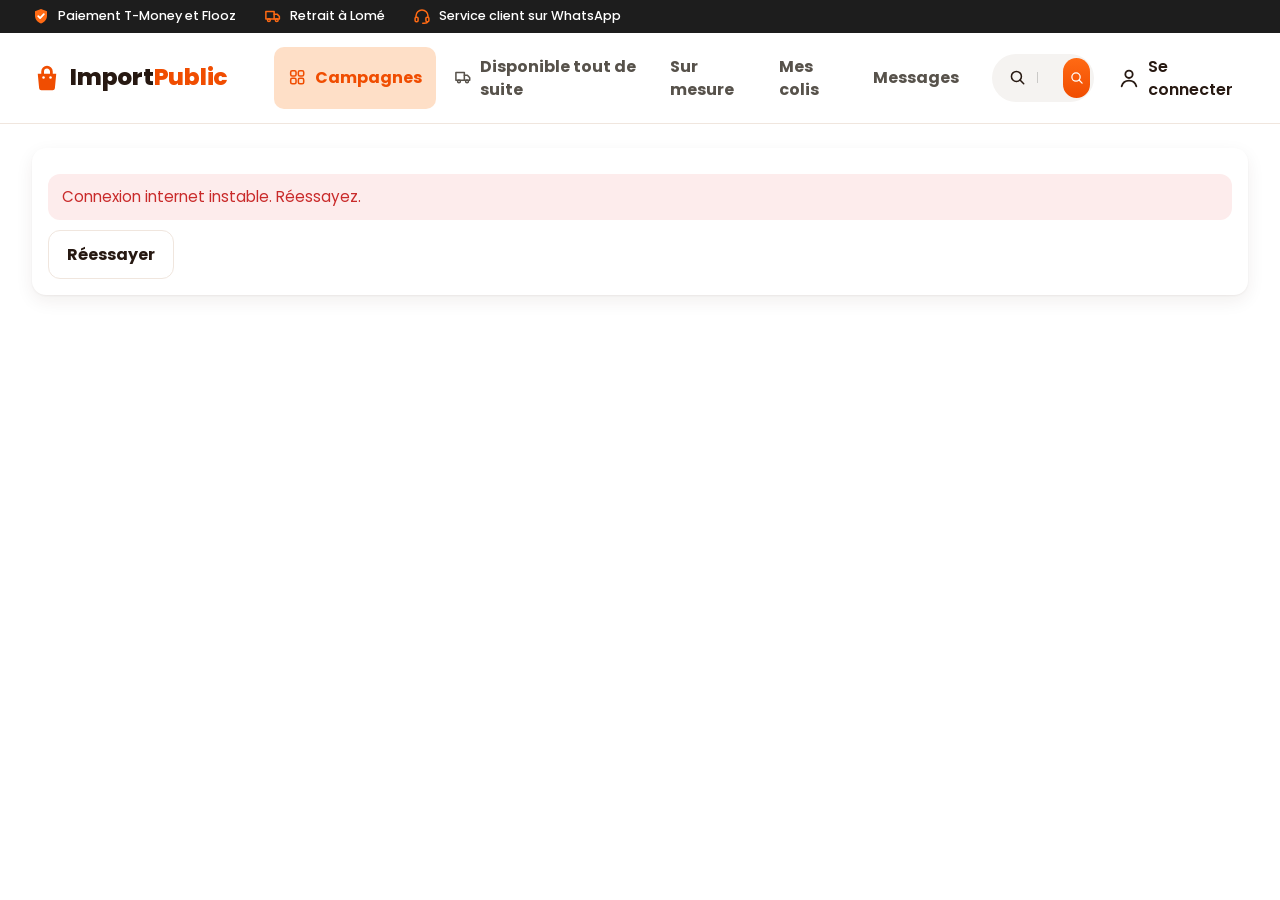
<file: index.html>
<!doctype html>
<html lang="fr">
<head>
  <meta charset="utf-8">
  <meta name="viewport" content="width=device-width, initial-scale=1, viewport-fit=cover">
  <title>Import Public · Achats groupés depuis la Chine</title>
  <meta name="description" content="Commandes groupées et achats sur mesure depuis la Chine, livrés à Lomé. Suivez votre colis à chaque étape.">
  <meta name="theme-color" content="#d9480f">
  <link rel="manifest" href="manifest.webmanifest">
  <link rel="apple-touch-icon" href="icones/apple-touch-icon.png">
  <meta name="apple-mobile-web-app-capable" content="yes">
  <meta name="mobile-web-app-capable" content="yes">
  <meta name="apple-mobile-web-app-title" content="Import Public">
  <meta name="apple-mobile-web-app-status-bar-style" content="default">
  <link rel="icon" href="data:image/svg+xml,<svg xmlns='http://www.w3.org/2000/svg' viewBox='0 0 32 32'><rect width='32' height='32' rx='7' fill='%23d9480f'/><text x='16' y='23' font-family='Arial' font-weight='800' font-size='15' fill='white' text-anchor='middle'>IP</text></svg>">
  <link rel="preconnect" href="https://fonts.googleapis.com">
  <link rel="preconnect" href="https://fonts.gstatic.com" crossorigin>
  <link rel="stylesheet" href="https://fonts.googleapis.com/css2?family=Poppins:wght@400;500;600;700;800&display=swap">
  <link rel="stylesheet" href="css/style.css">
</head>
<body>
  <div class="bande-haut" id="bande-haut">
    <div class="bande-haut-items">
      <span data-ico="bouclier">Paiement T-Money et Flooz</span>
      <span data-ico="camion">Retrait à Lomé</span>
      <span data-ico="casque">Service client sur WhatsApp</span>
    </div>
    <a class="bande-haut-contact" id="bande-contact" href="#" target="_blank" rel="noopener" hidden></a>
  </div>
  <header class="entete">
    <a class="logo" href="#/"><span class="logo-sac" data-ico="sac"></span>Import<span>Public</span></a>
    <nav class="nav-haut" aria-label="Menu principal">
      <a href="#/" data-onglet="campagnes"><span data-ico="grille"></span>Campagnes</a>
      <a href="#/disponible" data-onglet="disponible"><span data-ico="camion"></span>Disponible tout de suite</a>
      <a href="#/sur-mesure" data-onglet="sur-mesure">Sur mesure</a>
      <a href="#/colis" data-onglet="colis">Mes colis</a>
      <a href="#/messages" data-onglet="messages">Messages</a>
    </nav>
    <form class="recherche-entete" id="recherche-entete" role="search">
      <span data-ico="loupe"></span>
      <input id="champ-recherche" type="search" placeholder="Rechercher un produit…" aria-label="Rechercher un produit" autocomplete="off">
      <button type="submit" aria-label="Rechercher"><span data-ico="loupe"></span></button>
    </form>
    <div class="entete-actions" id="entete-compte"></div>
  </header>

  <main id="vue"><div class="chargement">Chargement…</div></main>

  <a class="wa-flottant" id="wa-flottant" href="#" target="_blank" rel="noopener" aria-label="Nous écrire sur WhatsApp" hidden>
    <svg viewBox="0 0 24 24"><path d="M12 2a10 10 0 0 0-8.6 15.1L2 22l5-1.3A10 10 0 1 0 12 2Zm0 18.2a8.2 8.2 0 0 1-4.2-1.2l-.3-.2-3 .8.8-2.9-.2-.3A8.2 8.2 0 1 1 12 20.2Zm4.5-6.1c-.2-.1-1.5-.7-1.7-.8s-.4-.1-.6.1-.7.8-.8 1-.3.2-.5.1a6.7 6.7 0 0 1-2-1.2 7.4 7.4 0 0 1-1.4-1.7c-.1-.3 0-.4.1-.5l.4-.4.2-.4v-.4l-.8-1.9c-.2-.5-.4-.4-.6-.4h-.5a1 1 0 0 0-.7.3 3 3 0 0 0-.9 2.2 5.2 5.2 0 0 0 1.1 2.8 11.9 11.9 0 0 0 4.6 4c1.7.7 2.4.8 3.2.6a2.8 2.8 0 0 0 1.8-1.3 2.3 2.3 0 0 0 .2-1.3c-.1-.1-.3-.2-.5-.3Z"/></svg>
  </a>

  <nav class="nav-bas" aria-label="Navigation" style="grid-template-columns: repeat(5, 1fr)">
    <a href="#/" data-onglet="campagnes">
      <svg viewBox="0 0 24 24"><path d="M3 7l9-4 9 4-9 4-9-4z"/><path d="M3 7v10l9 4 9-4V7"/><path d="M12 11v10"/></svg>Campagnes</a>
    <a href="#/sur-mesure" data-onglet="sur-mesure">
      <svg viewBox="0 0 24 24"><path d="M12 5v14M5 12h14"/><rect x="3" y="3" width="18" height="18" rx="4"/></svg>Sur mesure</a>
    <a href="#/colis" data-onglet="colis">
      <svg viewBox="0 0 24 24"><path d="M3 12h4l3 8 4-16 3 8h4"/></svg>Mes colis</a>
    <a href="#/messages" data-onglet="messages">
      <svg viewBox="0 0 24 24"><path d="M4 5.5A2.5 2.5 0 0 1 6.5 3h11A2.5 2.5 0 0 1 20 5.5v8a2.5 2.5 0 0 1-2.5 2.5H10l-4.5 4v-4A2.5 2.5 0 0 1 4 13.5z"/></svg>Messages</a>
    <a href="#/compte" data-onglet="compte">
      <svg viewBox="0 0 24 24"><circle cx="12" cy="8" r="4"/><path d="M4 21c1.5-4 4.5-6 8-6s6.5 2 8 6"/></svg>Compte</a>
  </nav>

  <script src="js/config.js"></script>
  <script src="js/supabase.js"></script>
  <script src="js/icones.js"></script>
  <script src="js/commun.js"></script>
  <script src="js/notifs.js"></script>
  <script src="js/messagerie.js"></script>
  <script src="js/documents.js"></script>
  <script src="js/qrcode.js"></script>
  <script src="js/ambassadeur.js"></script>
  <script src="js/app.js"></script>
</body>
</html>
</file>
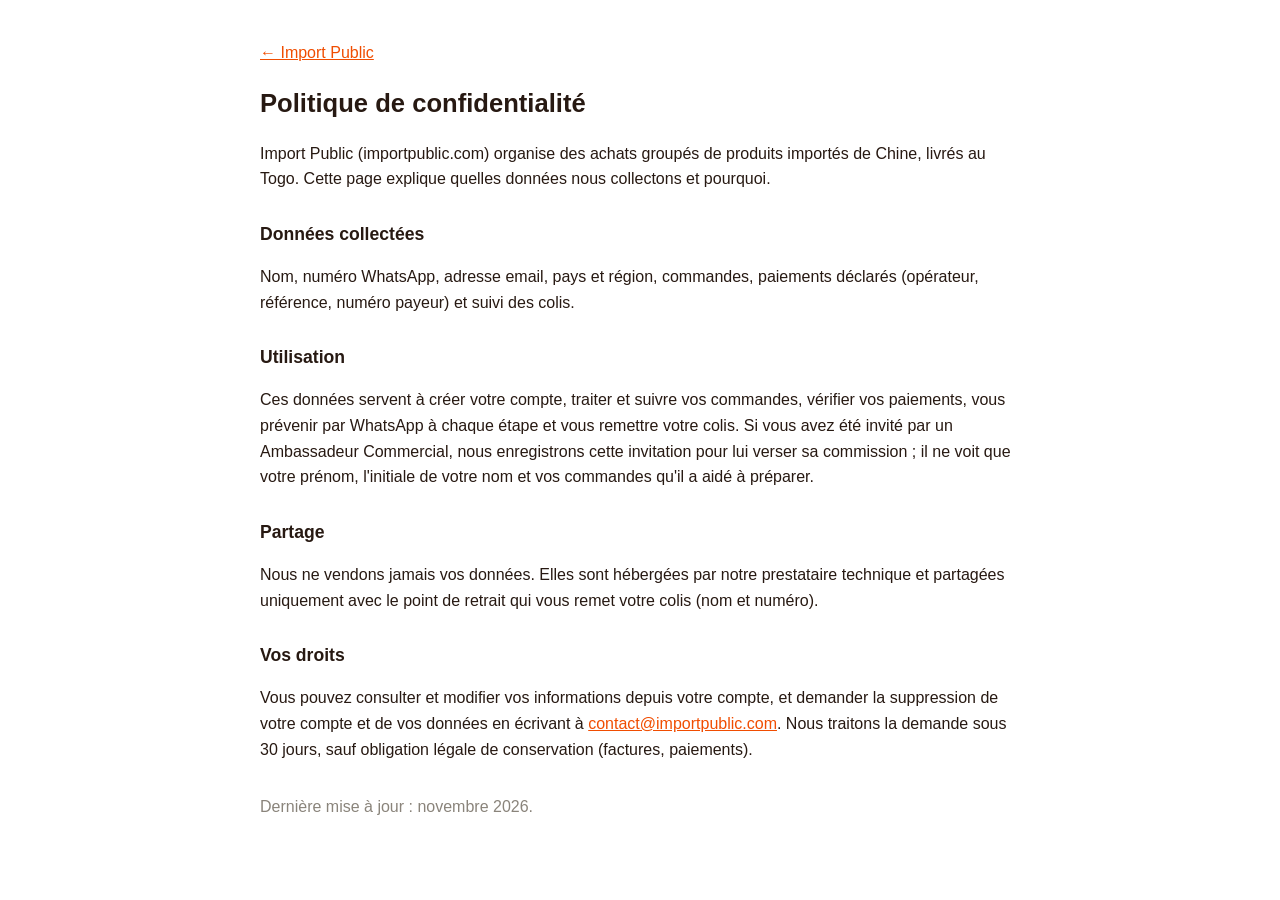
<file: confidentialite.html>
<!doctype html>
<html lang="fr">
<head>
  <meta charset="utf-8">
  <meta name="viewport" content="width=device-width, initial-scale=1">
  <title>Import Public · Confidentialité</title>
  <style>
    body { font-family: Poppins, -apple-system, "Segoe UI", Roboto, Arial, sans-serif; max-width: 760px; margin: 0 auto; padding: 24px 16px 48px; color: #271912; line-height: 1.6; background: #fff; }
    h1 { font-size: 1.6rem; } h2 { font-size: 1.1rem; margin-top: 28px; } a { color: #f04d01; }
  </style>
</head>
<body>
  <p><a href="/">← Import Public</a></p>
  <h1>Politique de confidentialité</h1>
  <p>Import Public (importpublic.com) organise des achats groupés de produits importés de Chine, livrés au Togo. Cette page explique quelles données nous collectons et pourquoi.</p>

  <h2>Données collectées</h2>
  <p>Nom, numéro WhatsApp, adresse email, pays et région, commandes, paiements déclarés (opérateur, référence, numéro payeur) et suivi des colis.</p>

  <h2>Utilisation</h2>
  <p>Ces données servent à créer votre compte, traiter et suivre vos commandes, vérifier vos paiements, vous prévenir par WhatsApp à chaque étape et vous remettre votre colis.
  Si vous avez été invité par un Ambassadeur Commercial, nous enregistrons cette invitation pour lui verser sa commission ; il ne voit que votre prénom, l'initiale de votre nom et vos commandes qu'il a aidé à préparer.</p>

  <h2>Partage</h2>
  <p>Nous ne vendons jamais vos données. Elles sont hébergées par notre prestataire technique et partagées uniquement avec le point de retrait qui vous remet votre colis (nom et numéro).</p>

  <h2>Vos droits</h2>
  <p>Vous pouvez consulter et modifier vos informations depuis votre compte, et demander la suppression de votre compte et de vos données en écrivant à <a href="mailto:contact@importpublic.com">contact@importpublic.com</a>. Nous traitons la demande sous 30 jours, sauf obligation légale de conservation (factures, paiements).</p>

  <p style="margin-top:32px;color:#8a847b">Dernière mise à jour : novembre 2026.</p>
</body>
</html>
</file>
<file: css/style.css>
/* Import Public : feuille de style commune (site public + espace équipe)
   Mobile d'abord, polices système (rien à télécharger), aucun framework. */
:root {
  --encre: #1d1b18;
  --encre-2: #57524b;
  --encre-3: #8a847b;
  --fond: #f6f3ee;
  --papier: #ffffff;
  --ligne: #e6e0d6;
  --accent: #d9480f;        /* orange conteneur */
  --accent-fonce: #b13a0b;
  --accent-clair: #fff0e6;
  --ok: #2b8a3e;  --ok-clair: #e6f4ea;
  --ko: #c92a2a;  --ko-clair: #fdecec;
  --alerte: #b26b00; --alerte-clair: #fff4dc;
  --info: #1c5fa8; --info-clair: #e8f1fb;
  --rayon: 14px;
  --ombre: 0 1px 2px rgba(29, 27, 24, .06), 0 2px 8px rgba(29, 27, 24, .05);
}
* { box-sizing: border-box; }
html { -webkit-text-size-adjust: 100%; }
body {
  margin: 0; background: var(--fond); color: var(--encre);
  font: 16px/1.45 -apple-system, BlinkMacSystemFont, "Segoe UI", Roboto, "Helvetica Neue", Arial, sans-serif;
  padding-bottom: calc(76px + env(safe-area-inset-bottom));
}
a { color: var(--accent-fonce); }
img { max-width: 100%; display: block; }
h1, h2, h3 { line-height: 1.2; margin: 0 0 .5rem; }
h1 { font-size: 1.5rem; } h2 { font-size: 1.2rem; } h3 { font-size: 1.05rem; }
p { margin: 0 0 .75rem; }
small, .discret { color: var(--encre-3); font-size: .85rem; }

/* En-tête */
.entete {
  position: sticky; top: 0; z-index: 20; background: var(--papier);
  border-bottom: 1px solid var(--ligne); display: flex; align-items: center;
  justify-content: space-between; padding: 10px 16px; gap: 12px;
}
.logo { font-weight: 800; font-size: 1.25rem; letter-spacing: -.02em; color: var(--encre); text-decoration: none; }
.logo span { color: var(--accent); }
.entete-actions { display: flex; gap: 8px; align-items: center; }

main { max-width: 760px; margin: 0 auto; padding: 16px; }

/* Barre de navigation basse (mobile) */
.nav-bas {
  position: fixed; bottom: 0; left: 0; right: 0; z-index: 30; background: var(--papier);
  border-top: 1px solid var(--ligne); display: grid; grid-template-columns: repeat(4, 1fr);
  padding-bottom: env(safe-area-inset-bottom);
}
.nav-bas a {
  display: flex; flex-direction: column; align-items: center; gap: 2px; padding: 8px 4px 10px;
  font-size: .72rem; color: var(--encre-2); text-decoration: none; font-weight: 600;
}
.nav-bas a svg { width: 22px; height: 22px; stroke: currentColor; fill: none; stroke-width: 1.8; }
.nav-bas a.actif { color: var(--accent); }

/* Cartes */
.carte { background: var(--papier); border-radius: var(--rayon); box-shadow: var(--ombre); padding: 16px; margin-bottom: 14px; }
.liste-campagnes { display: grid; gap: 14px; }
@media (min-width: 640px) { .liste-campagnes { grid-template-columns: 1fr 1fr; } }
.campagne { background: var(--papier); border-radius: var(--rayon); box-shadow: var(--ombre); overflow: hidden;
  text-decoration: none; color: inherit; display: flex; flex-direction: column; }
.campagne-image { aspect-ratio: 4 / 3; background: var(--ligne) center / cover no-repeat; position: relative; }
.campagne-image .badge { position: absolute; top: 10px; left: 10px; }
.campagne-corps { padding: 12px 14px 14px; display: flex; flex-direction: column; gap: 6px; }
.campagne-titre { font-weight: 700; font-size: 1.02rem; }
.prix { font-weight: 800; font-size: 1.15rem; }
.prix small { font-weight: 600; }
.meta { display: flex; flex-wrap: wrap; gap: 6px 12px; color: var(--encre-2); font-size: .85rem; }

/* Jauge */
.jauge { height: 10px; background: var(--ligne); border-radius: 99px; overflow: hidden; }
.jauge-barre { height: 100%; background: var(--accent); border-radius: 99px; transition: width .6s ease; }
.jauge-texte { font-size: .85rem; color: var(--encre-2); margin-top: 4px; }

/* Badges */
.badge { display: inline-block; font-size: .75rem; font-weight: 700; padding: 3px 9px; border-radius: 99px; white-space: nowrap; }
.badge-info { background: var(--info-clair); color: var(--info); }
.badge-ok { background: var(--ok-clair); color: var(--ok); }
.badge-ko { background: var(--ko-clair); color: var(--ko); }
.badge-alerte { background: var(--alerte-clair); color: var(--alerte); }
.badge-neutre { background: #eeeae3; color: var(--encre-2); }

/* Formulaires */
label { display: block; font-weight: 600; font-size: .9rem; margin: 12px 0 6px; }
input, select, textarea {
  width: 100%; font: inherit; color: inherit; background: var(--papier); border: 1.5px solid var(--ligne);
  border-radius: 10px; padding: 12px; min-height: 48px;
}
textarea { min-height: 110px; resize: vertical; }
input:focus, select:focus, textarea:focus { outline: none; border-color: var(--accent); box-shadow: 0 0 0 3px var(--accent-clair); }
.aide { font-size: .8rem; color: var(--encre-3); margin-top: 4px; }
.rangee { display: grid; grid-template-columns: 1fr 1fr; gap: 10px; }

/* Boutons */
.btn {
  display: inline-flex; align-items: center; justify-content: center; gap: 8px; font: inherit; font-weight: 700;
  border: 0; border-radius: 12px; padding: 12px 18px; min-height: 48px; cursor: pointer; text-decoration: none;
  background: var(--accent); color: #fff;
}
.btn:hover { background: var(--accent-fonce); }
.btn:disabled { opacity: .55; cursor: wait; }
.btn-large { width: 100%; }
.btn-second { background: var(--papier); color: var(--encre); border: 1.5px solid var(--ligne); }
.btn-second:hover { background: #f1ede6; }
.btn-ok { background: var(--ok); } .btn-ok:hover { background: #237032; }
.btn-ko { background: var(--papier); color: var(--ko); border: 1.5px solid #f3c4c4; }
.btn-ko:hover { background: var(--ko-clair); }
.btn-petit { min-height: 38px; padding: 8px 12px; font-size: .9rem; border-radius: 10px; }
.btn-lien { background: none; color: var(--accent-fonce); padding: 0; min-height: 0; text-decoration: underline; }
.btn-lien:hover { background: none; }
.btn-wa { background: #1f9e4e; } .btn-wa:hover { background: #17803e; }
.boutons { display: flex; gap: 10px; flex-wrap: wrap; margin-top: 12px; }

/* Quantité */
.quantite { display: flex; align-items: center; gap: 0; border: 1.5px solid var(--ligne); border-radius: 12px; width: max-content; overflow: hidden; background: var(--papier); }
.quantite button { width: 48px; height: 48px; border: 0; background: none; font-size: 1.4rem; cursor: pointer; color: var(--encre); }
.quantite input { width: 64px; border: 0; text-align: center; min-height: 48px; border-radius: 0; font-weight: 700; }
.quantite input:focus { box-shadow: none; }

/* Total */
.total { display: flex; justify-content: space-between; align-items: baseline; padding: 12px 0; border-top: 1px dashed var(--ligne); margin-top: 12px; }
.total b { font-size: 1.3rem; }

/* Bloc paiement */
.paiement { background: var(--accent-clair); border: 1.5px solid #ffd2b8; border-radius: var(--rayon); padding: 16px; }
.numero-marchand { display: flex; justify-content: space-between; align-items: center; background: var(--papier); border-radius: 10px; padding: 10px 12px; margin: 8px 0; gap: 8px; }
.numero-marchand b { font-size: 1.1rem; letter-spacing: .02em; }
.etapes-paiement { padding-left: 20px; margin: 8px 0 4px; }
.etapes-paiement li { margin-bottom: 6px; }

/* Frise de suivi */
.frise { list-style: none; margin: 8px 0 0; padding: 0; }
.frise li { display: flex; gap: 12px; position: relative; padding-bottom: 16px; }
.frise li:not(:last-child)::before { content: ""; position: absolute; left: 8px; top: 20px; bottom: 0; width: 2px; background: var(--ligne); }
.frise li.fait:not(:last-child)::before { background: var(--ok); }
.frise .pastille { flex: none; width: 18px; height: 18px; border-radius: 50%; border: 2px solid var(--ligne); background: var(--papier); margin-top: 2px; }
.frise li.fait .pastille { background: var(--ok); border-color: var(--ok); }
.frise li.courant .pastille { background: var(--accent); border-color: var(--accent); box-shadow: 0 0 0 4px var(--accent-clair); }
.frise li.avenir b { color: var(--encre-3); font-weight: 600; }
.frise small { display: block; }

/* Lignes de liste */
.ligne { display: flex; justify-content: space-between; align-items: center; gap: 12px; padding: 12px 0; border-bottom: 1px solid var(--ligne); text-decoration: none; color: inherit; }
.ligne:last-child { border-bottom: 0; }
.ligne-titre { font-weight: 700; }
.vignette { width: 52px; height: 52px; border-radius: 10px; background: var(--ligne) center / cover; flex: none; }

/* Onglets */
.onglets { display: flex; background: #ebe6de; border-radius: 12px; padding: 4px; margin-bottom: 14px; }
.onglets button { flex: 1; border: 0; background: none; font: inherit; font-weight: 700; padding: 10px; border-radius: 9px; color: var(--encre-2); cursor: pointer; }
.onglets button.actif { background: var(--papier); color: var(--encre); box-shadow: var(--ombre); }

/* Divers */
.vide { text-align: center; color: var(--encre-2); padding: 32px 16px; }
.alerte { border-radius: 12px; padding: 12px 14px; margin: 10px 0; font-size: .95rem; }
.alerte-info { background: var(--info-clair); color: var(--info); }
.alerte-ok { background: var(--ok-clair); color: var(--ok); }
.alerte-ko { background: var(--ko-clair); color: var(--ko); }
.alerte-alerte { background: var(--alerte-clair); color: var(--alerte); }
.chargement { text-align: center; padding: 40px; color: var(--encre-3); }
.retour { display: inline-block; margin-bottom: 10px; font-weight: 600; text-decoration: none; color: var(--encre-2); }
.photo-apercu { border-radius: 12px; margin-top: 10px; max-height: 260px; object-fit: cover; width: 100%; }
.intro { margin: 4px 0 18px; }
.intro h1 { font-size: 1.55rem; }
.intro p { color: var(--encre-2); }
.cle-valeur { display: grid; grid-template-columns: auto 1fr; gap: 6px 14px; font-size: .95rem; }
.cle-valeur dt { color: var(--encre-3); }
.cle-valeur dd { margin: 0; font-weight: 600; }
.toast { position: fixed; left: 50%; bottom: calc(92px + env(safe-area-inset-bottom)); transform: translate(-50%, 20px); background: var(--encre); color: #fff;
  padding: 12px 18px; border-radius: 12px; font-weight: 600; opacity: 0; transition: .25s; z-index: 50; max-width: 90vw; text-align: center; }
.toast.visible { opacity: 1; transform: translate(-50%, 0); }
.toast.ko { background: var(--ko); }
.wa-flottant { position: fixed; right: 16px; bottom: calc(86px + env(safe-area-inset-bottom)); z-index: 25; width: 54px; height: 54px; border-radius: 50%;
  background: #1f9e4e; display: grid; place-items: center; box-shadow: 0 4px 14px rgba(0,0,0,.18); }
.wa-flottant svg { width: 28px; height: 28px; fill: #fff; }
.compteurs { display: grid; grid-template-columns: repeat(2, 1fr); gap: 10px; margin-bottom: 14px; }
@media (min-width: 640px) { .compteurs { grid-template-columns: repeat(4, 1fr); } }
.compteur { background: var(--papier); border-radius: var(--rayon); box-shadow: var(--ombre); padding: 14px; text-decoration: none; color: inherit; }
.compteur b { display: block; font-size: 1.7rem; }
.compteur span { color: var(--encre-2); font-size: .85rem; }
.filtres { display: flex; gap: 8px; overflow-x: auto; padding-bottom: 6px; margin-bottom: 8px; }
.filtres button { flex: none; border: 1.5px solid var(--ligne); background: var(--papier); border-radius: 99px; padding: 7px 14px; font: inherit; font-size: .88rem; font-weight: 600; cursor: pointer; color: var(--encre-2); }
.filtres button.actif { background: var(--encre); border-color: var(--encre); color: #fff; }
hr { border: 0; border-top: 1px solid var(--ligne); margin: 16px 0; }

/* Ajustements après revue sur téléphone */
.badge { align-self: flex-start; flex: none; }
.ligne .badge { max-width: 42%; white-space: normal; text-align: center; }
.rangee > div { min-width: 0; }
input, select, textarea { min-width: 0; max-width: 100%; }
input[type="datetime-local"] { -webkit-appearance: none; appearance: none; }

[hidden] { display: none !important; }

/* ------------------------------------------------------------------
   Mise en page adaptative : le contenu occupe toute la largeur utile
   ------------------------------------------------------------------ */
main { max-width: 1680px; padding: 16px max(16px, 2.5vw) 24px; }
.entete { padding-left: max(16px, 2.5vw); padding-right: max(16px, 2.5vw); }
.nav-haut { display: none; }
.titre-section { display: flex; align-items: baseline; justify-content: space-between; gap: 12px; margin: 22px 0 12px; }
.titre-section h2 { margin: 0; }
.atouts { list-style: none; padding: 0; margin: 10px 0 0; display: flex; flex-wrap: wrap; gap: 8px; }
.atouts li { background: var(--accent-clair); color: var(--accent-fonce); font-weight: 700; font-size: .82rem; padding: 6px 12px; border-radius: 99px; }
.liste-coches { padding-left: 0; list-style: none; margin: 0; display: grid; gap: 10px; }
.liste-coches li { padding-left: 28px; position: relative; }
.liste-coches li::before { content: ""; position: absolute; left: 0; top: 3px; width: 18px; height: 18px; border-radius: 50%; background: var(--ok-clair);
  box-shadow: inset 0 0 0 2px var(--ok); }
.colonne { min-width: 0; }
.deux-colonnes { display: grid; gap: 14px; align-items: start; }
.deux-colonnes > .carte { margin-bottom: 0; }
.grille-cartes { display: grid; gap: 10px; }
.liste-campagnes { grid-template-columns: 1fr; }

@media (min-width: 640px) {
  .liste-campagnes { grid-template-columns: repeat(auto-fill, minmax(240px, 1fr)); }
  .grille-cartes { grid-template-columns: repeat(auto-fill, minmax(320px, 1fr)); }
  .grille-cartes .bloc-paiement { margin-bottom: 0; }
}

@media (min-width: 960px) {
  body { padding-bottom: 0; }
  .nav-bas { display: none; }
  .nav-haut:not([hidden]) { display: flex; gap: 4px; margin-right: auto; margin-left: 28px; }
  .nav-haut a { text-decoration: none; color: var(--encre-2); font-weight: 700; padding: 8px 14px; border-radius: 10px; }
  .nav-haut a:hover { background: #f1ede6; color: var(--encre); }
  .nav-haut a.actif { color: var(--accent); background: var(--accent-clair); }
  .entete { padding-top: 14px; padding-bottom: 14px; }
  main { padding-top: 24px; }

  .accueil-haut { display: grid; grid-template-columns: minmax(0, 1.6fr) minmax(320px, 1fr); gap: 24px; align-items: stretch; margin-bottom: 8px; }
  .accueil-haut .intro { margin: 0; padding: 28px 32px; background: var(--papier); border-radius: var(--rayon); box-shadow: var(--ombre);
    display: flex; flex-direction: column; justify-content: center; }
  .accueil-haut .intro h1 { font-size: 2.2rem; }
  .accueil-haut .cta-sur-mesure { margin: 0; display: flex; flex-direction: column; justify-content: center; }
  .liste-campagnes { gap: 18px; grid-template-columns: repeat(auto-fill, minmax(250px, 1fr)); }

  .deux-colonnes { grid-template-columns: minmax(0, 1.15fr) minmax(0, 1fr); gap: 24px; }
  .deux-colonnes.egales { grid-template-columns: minmax(0, 1fr) minmax(0, 1fr); }
  .deux-colonnes > .colonne:only-child { grid-column: 1 / -1; max-width: 900px; }
  .colonne-collante { position: sticky; top: 90px; }
  .grille-lignes { display: grid; grid-template-columns: repeat(auto-fill, minmax(380px, 1fr)); column-gap: 28px; }
  .compteurs { gap: 18px; }
  .toast { bottom: 32px; }
  .wa-flottant { bottom: 28px; right: 28px; }
}

@media (min-width: 1500px) {
  .liste-campagnes { grid-template-columns: repeat(auto-fill, minmax(270px, 1fr)); }
}
main { max-width: none; }
.actions-ligne .badge { max-width: none; white-space: nowrap; }
@media (min-width: 960px) {
  .colonne > .carte > img { max-height: 72vh; }
}

.deux-colonnes { grid-template-columns: minmax(0, 1fr); }
@media (min-width: 960px) { .deux-colonnes { grid-template-columns: minmax(0, 1.15fr) minmax(0, 1fr); } .deux-colonnes.egales { grid-template-columns: minmax(0, 1fr) minmax(0, 1fr); } }

/* ------------------------------------------------------------------
   Vitrine commerciale (accueil)
   ------------------------------------------------------------------ */
.hero {
  position: relative; overflow: hidden; border-radius: 20px; margin-bottom: 14px;
  background: linear-gradient(115deg, #fff4ea 0%, #ffe3cc 55%, #ffc9a1 100%);
  padding: 26px 20px; display: grid; gap: 20px;
}
.hero::after { /* trajet Chine → Lomé, en pointillés */
  content: ""; position: absolute; right: -60px; top: -40px; width: 340px; height: 340px; border-radius: 50%;
  border: 2px dashed rgba(217, 72, 15, .22); pointer-events: none;
}
.signature { margin: 0 0 8px; font-weight: 800; font-size: .8rem; letter-spacing: .08em; text-transform: uppercase; color: var(--accent-fonce); }
.hero h1 { font-size: 1.85rem; line-height: 1.12; letter-spacing: -.02em; margin-bottom: 12px; text-wrap: balance; }
.hero h1 span { color: var(--accent); }
.hero-sous-titre { color: var(--encre-2); font-size: 1.02rem; max-width: 58ch; }
.hero .boutons { margin-top: 16px; }
.hero .btn-second { background: rgba(255, 255, 255, .85); border-color: #f6c7a6; }
.hero-vitrine { display: none; }

.bandeau-confiance { list-style: none; padding: 0; margin: 0 0 6px; display: grid; grid-template-columns: 1fr 1fr; gap: 10px; }
.bandeau-confiance li { background: var(--papier); border-radius: 12px; box-shadow: var(--ombre); padding: 12px; display: flex; flex-direction: column; gap: 2px; min-width: 0; }
.bandeau-confiance b { font-size: .88rem; }
.bandeau-confiance span { font-size: .78rem; color: var(--encre-3); overflow-wrap: anywhere; }

.recherche { max-width: 320px; min-height: 42px; padding: 9px 14px; border-radius: 99px; }

/* Cartes produit */
.campagne { position: relative; }
.campagne-image { display: block; }
.campagne-titre { color: var(--encre); text-decoration: none; }
.campagne-titre:hover { color: var(--accent-fonce); }
.pastille-remise { position: absolute; top: 10px; right: 10px; background: var(--accent); color: #fff; font-weight: 800; font-size: .85rem; padding: 4px 9px; border-radius: 99px; }
.prix-barre { color: var(--encre-3); font-weight: 600; font-size: .85rem; margin-left: 4px; }
.campagne .prix { color: var(--accent-fonce); }
.campagne .prix small { display: block; margin-top: 1px; }
.social { display: flex; justify-content: space-between; gap: 8px; font-size: .86rem; color: var(--encre-2); font-weight: 600; }
.social b { color: var(--encre); }
.social-detail { font-weight: 700; color: var(--accent-fonce); margin: 6px 0 0; }
.campagne .meta { font-size: .8rem; justify-content: space-between; }
.btn-reserver { margin-top: 6px; }
.campagne-corps { flex: 1; }
.campagne-corps .btn-reserver { margin-top: auto; }
.campagne-corps .meta { margin-bottom: 6px; }

/* Étapes */
.bloc-etapes { margin: 26px 0 14px; background: var(--accent-clair); border-radius: 20px; padding: 20px; }
.etapes { list-style: none; counter-reset: etape; padding: 0; margin: 12px 0 0; display: grid; gap: 10px; }
.etapes li { counter-increment: etape; background: var(--papier); border-radius: 14px; padding: 14px 14px 14px 58px; position: relative; display: flex; flex-direction: column; gap: 2px; }
.etapes li::before { content: counter(etape); position: absolute; left: 14px; top: 14px; width: 30px; height: 30px; border-radius: 50%;
  background: var(--accent); color: #fff; font-weight: 800; display: grid; place-items: center; }
.etapes span { color: var(--encre-2); font-size: .9rem; }

/* Garanties */
.bloc-garanties { display: grid; gap: 14px; margin-bottom: 14px; }
.bloc-garanties .carte { margin: 0; }
.numero-contact { font-size: 1.4rem; font-weight: 800; letter-spacing: .02em; margin: 6px 0 12px; }
.contact-carte { display: flex; flex-direction: column; justify-content: center; }

@media (min-width: 640px) {
  .bandeau-confiance { grid-template-columns: repeat(4, 1fr); }
  .etapes { grid-template-columns: 1fr 1fr; }
}
@media (min-width: 960px) {
  .hero { grid-template-columns: minmax(0, 1.25fr) minmax(0, 1fr); align-items: center; padding: 40px 44px; min-height: 340px; }
  .hero h1 { font-size: clamp(2.2rem, 3.2vw, 3.3rem); }
  .hero-sous-titre { font-size: 1.12rem; }
  .hero-vitrine { display: grid; gap: 14px; height: 280px; grid-template-columns: 1fr 1fr; grid-template-rows: 1fr 1fr; position: relative; z-index: 1; }
  .hero-vitrine a { border-radius: 18px; background: center / cover no-repeat var(--ligne); box-shadow: 0 10px 26px rgba(120, 50, 10, .18); transition: transform .2s; }
  .hero-vitrine a:hover { transform: translateY(-3px); }
  .hero-vitrine.n1 { grid-template-columns: 1fr; grid-template-rows: 1fr; }
  .hero-vitrine.n2 a { grid-row: span 2; }
  .hero-vitrine.n3 a:first-child { grid-row: span 2; }
  .hero::after { width: 520px; height: 520px; right: -120px; top: -120px; }
  .etapes { grid-template-columns: repeat(4, 1fr); }
  .bloc-etapes { padding: 26px 28px; }
  .bloc-garanties { grid-template-columns: minmax(0, 1.6fr) minmax(0, 1fr); }
}
@media (prefers-reduced-motion: reduce) { .hero-vitrine a { transition: none; } }

/* ==================================================================
   Direction artistique « vitrine » : couleurs vives, Poppins
   ================================================================== */
:root {
  --accent: #ff5a00;          /* orange vif */
  --accent-fonce: #e04800;
  --accent-clair: #fff1e6;
  --peche: #ffe4cf;
  --brun: #3a1d0e;            /* titres */
  --fond: #ffffff;
  --ligne: #f0e6de;
  --ok: #16a34a; --ok-clair: #e8f8ee;
  --info: #2563eb; --info-clair: #eaf1ff;
  --police: "Poppins", -apple-system, BlinkMacSystemFont, "Segoe UI", Roboto, Arial, sans-serif;
  --ombre: 0 1px 2px rgba(58, 29, 14, .05), 0 6px 18px rgba(58, 29, 14, .07);
}
body { font-family: var(--police); background: var(--fond); }
h1, h2, h3, .logo { color: var(--brun); letter-spacing: -.01em; }
.ico { width: 1.15em; height: 1.15em; flex: none; vertical-align: -.2em; }
.btn { gap: 8px; box-shadow: 0 4px 12px rgba(255, 90, 0, .22); }
.btn-second, .btn-ko, .btn-lien { box-shadow: none; }
.btn-ok, .btn-wa { box-shadow: none; }

/* Bande du haut */
.bande-haut { background: #1c1c1c; color: #fff; font-size: .8rem; font-weight: 500;
  display: flex; align-items: center; justify-content: space-between; gap: 16px; padding: 7px max(16px, 2.5vw); }
.bande-haut-items { display: flex; gap: 28px; overflow: hidden; }
.bande-haut-items span { display: inline-flex; align-items: center; gap: 8px; white-space: nowrap; }
.bande-haut-items .ico { color: var(--accent); width: 18px; height: 18px; }
.bande-haut-contact { color: #fff; text-decoration: none; font-weight: 600; white-space: nowrap; }
.bande-haut-contact:hover { color: #ffb380; }
.bande-haut-items span:not(:first-child) { display: none; }

/* En-tête */
.entete { gap: 18px; }
.logo { display: inline-flex; align-items: center; gap: 8px; font-size: 1.45rem; font-weight: 800; }
.logo-sac { width: 30px; height: 30px; display: grid; place-items: center; color: var(--accent); }
.logo-sac .ico { width: 30px; height: 30px; }
.nav-haut a { display: inline-flex; align-items: center; gap: 8px; }
.recherche-entete { display: none; }
.lien-compte { display: inline-flex; align-items: center; gap: 8px; text-decoration: none; color: var(--brun); font-weight: 600; padding: 8px 6px; }
.lien-compte .ico { width: 22px; height: 22px; }
.lien-compte .ico:last-child { width: 16px; height: 16px; }

/* Bannière */
.hero { background: linear-gradient(100deg, #ffffff 0%, #fff3ea 38%, #ffd2b0 72%, #ff9a52 100%); border-radius: 0 0 28px 28px;
  margin: -16px calc(-1 * max(16px, 2.5vw)) 18px; padding: 26px max(16px, 2.5vw) 30px; }
.hero::after { display: none; }
.hero h1 { color: var(--brun); font-weight: 800; }
.hero h1 span { color: var(--accent); display: inline; }
.hero-sous-titre { color: var(--brun); opacity: .9; }
.hero-sous-titre b { font-weight: 600; font-size: 1.06em; }
.btn-hero { background: var(--accent); border-radius: 99px; padding: 13px 22px; font-size: 1rem; }
.btn-hero-second { background: #fff; color: var(--brun); border: 2px solid var(--accent); border-radius: 99px; padding: 11px 20px; box-shadow: none; }
.btn-hero-second:hover { background: var(--accent-clair); }
.btn-hero .ico:last-child { width: 18px; height: 18px; }
.hero-scene { display: none; }

/* Titres de section */
.titre-section h2 { display: flex; align-items: center; gap: 10px; font-size: 1.35rem; font-weight: 700; }
.ico-titre { display: inline-grid; place-items: center; }
.ico-titre .ico { width: 28px; height: 28px; }
.ico-titre.flamme { color: var(--accent); }
.ico-titre.fusee { color: var(--accent); }
.ico-titre.vert { color: var(--ok); }
.recherche-mobile { display: flex; align-items: center; gap: 8px; background: #f5f2ef; border-radius: 99px; padding: 0 14px; margin: 0 0 14px; }
.recherche-mobile input { border: 0; background: none; min-height: 44px; padding: 0; }
.recherche-mobile input:focus { box-shadow: none; }
.recherche-mobile .ico { color: var(--encre-3); }

/* Cartes produit */
.liste-campagnes { grid-template-columns: repeat(2, minmax(0, 1fr)); gap: 12px; }
.campagne { border: 1px solid var(--ligne); border-radius: 18px; box-shadow: var(--ombre); transition: transform .18s, box-shadow .18s; }
.campagne:hover { transform: translateY(-3px); box-shadow: 0 12px 28px rgba(58, 29, 14, .12); }
.campagne-image { aspect-ratio: 1 / .82; background: linear-gradient(180deg, #ffffff, #f4f4f6); position: relative; overflow: hidden; }
.campagne-image img { width: 100%; height: 100%; object-fit: cover; }
.pastille-remise { left: 10px; right: auto; top: 10px; background: var(--accent); font-size: .95rem; padding: 4px 11px; border-radius: 10px;
  box-shadow: 0 3px 8px rgba(255, 90, 0, .35); }
.pastille-delai { position: absolute; right: 8px; top: 10px; background: rgba(255, 255, 255, .92); color: var(--brun); font-size: .7rem; font-weight: 600;
  padding: 3px 8px; border-radius: 99px; }
.campagne-corps { padding: 12px 12px 14px; gap: 7px; }
.campagne-titre { font-weight: 600; font-size: .95rem; line-height: 1.3; color: var(--brun); }
.campagne .prix { color: var(--accent); font-size: 1.3rem; font-weight: 800; line-height: 1.1; }
.prix-barre { font-size: .8rem; font-weight: 500; color: #8b8b8b; }
.social { justify-content: flex-start; align-items: center; gap: 6px; font-size: .8rem; color: var(--brun); font-weight: 500; }
.social .ico { color: #f59e0b; width: 18px; height: 18px; }
.jauge-ligne { display: flex; align-items: center; gap: 10px; }
.jauge-ligne .jauge { flex: 1; height: 8px; background: #ffe2cf; }
.jauge-ligne b { font-size: .85rem; color: var(--brun); }
.jauge-barre { background: linear-gradient(90deg, #ff7a1a, var(--accent)); }
.btn-reserver { min-height: 44px; font-size: .92rem; border-radius: 12px; margin-top: 4px; }
.btn-reserver .ico { width: 18px; height: 18px; }

/* Étapes */
.bloc-etapes { background: linear-gradient(100deg, #fff1e6, #ffe2cc); border-radius: 22px; }
.bloc-etapes h2 { display: flex; align-items: center; gap: 10px; font-size: 1.35rem; }
.etapes li { padding: 14px; display: flex; flex-direction: row; align-items: center; gap: 12px; border-radius: 16px; box-shadow: 0 2px 8px rgba(58, 29, 14, .05); }
.etapes li::before { position: static; flex: none; width: 28px; height: 28px; font-size: .9rem; background: var(--accent); }
.etapes li div { display: flex; flex-direction: column; gap: 2px; min-width: 0; }
.etapes li b { color: var(--brun); font-weight: 600; }
.etapes li span { font-size: .85rem; }
.etape-ico { flex: none; width: 44px; height: 44px; display: grid; place-items: center; }
.etape-ico .ico { width: 38px; height: 38px; }
.etape-ico.jaune { color: #f59e0b; }
.etape-ico.bleu { color: #2563eb; }
.etape-ico.brun { color: #c2793b; }

/* Bas de page : garanties, question, offres WhatsApp */
.bloc-bas { display: grid; gap: 14px; margin: 18px 0; }
.bloc-garanties-carte { margin: 0; border: 1px solid var(--ligne); }
.bloc-garanties-carte h2 { display: flex; align-items: center; gap: 10px; font-size: 1.3rem; }
.ico-titre.vert .ico { width: 34px; height: 34px; }
.garanties { list-style: none; padding: 0; margin: 10px 0 0; display: grid; gap: 9px; }
.garanties li { display: flex; align-items: center; gap: 10px; font-weight: 500; color: var(--brun); }
.garanties .ico { color: var(--ok); width: 20px; height: 20px; }
.bloc-question { background: linear-gradient(110deg, #fff4ec, #ffe0c8); border-radius: 18px; padding: 20px; display: flex; gap: 16px; align-items: center; }
.question-ico { flex: none; width: 76px; height: 76px; border-radius: 50%; background: var(--accent); color: #fff; display: grid; place-items: center;
  box-shadow: 0 8px 18px rgba(255, 90, 0, .3); }
.question-ico .ico { width: 38px; height: 38px; }
.question-titre { font-weight: 700; font-size: 1.1rem; color: var(--brun); margin-bottom: 4px; }
.bloc-question p { margin: 0 0 4px; color: var(--brun); }
.bloc-question .numero-contact { font-size: 1.25rem; margin: 6px 0 0; color: var(--accent-fonce); }
.bloc-alerte { position: relative; overflow: hidden; border-radius: 18px; padding: 22px; color: #fff;
  background: linear-gradient(120deg, #ff7a1a 0%, #ff5a00 55%, #f04300 100%); box-shadow: 0 10px 24px rgba(255, 90, 0, .28); }
.bloc-alerte p { margin: 0 0 12px; position: relative; z-index: 1; max-width: 32ch; }
.alerte-titre { display: flex; align-items: center; gap: 10px; font-weight: 700; font-size: 1.12rem; }
.alerte-titre .ico { width: 28px; height: 28px; }
.btn-blanc { background: #fff; color: var(--accent-fonce); border-radius: 99px; position: relative; z-index: 1; box-shadow: none; }
.btn-blanc:hover { background: #fff3ea; }
.cadeau { position: absolute; right: -12px; bottom: -16px; color: rgba(255, 255, 255, .28); }
.cadeau .ico { width: 130px; height: 130px; }

@media (min-width: 640px) {
  .liste-campagnes { grid-template-columns: repeat(auto-fill, minmax(230px, 1fr)); gap: 18px; }
  .bande-haut-items span:not(:first-child) { display: inline-flex; }
}

@media (min-width: 960px) {
  .recherche-entete { display: flex; align-items: center; gap: 10px; flex: 1; max-width: 520px; margin-left: auto; background: #f5f3f1;
    border-radius: 99px; padding: 4px 4px 4px 16px; }
  .recherche-entete > .ico { color: var(--brun); }
  .recherche-entete input { border: 0; background: none; min-height: 40px; padding: 0; }
  .recherche-entete input:focus { box-shadow: none; }
  .recherche-entete button { width: 44px; height: 40px; border: 0; border-radius: 99px; background: var(--accent); color: #fff; display: grid; place-items: center; cursor: pointer; }
  .recherche-entete:focus-within { box-shadow: 0 0 0 3px var(--accent-clair); }
  .nav-haut:not([hidden]) { margin-right: 0; }
  .nav-haut a.actif { background: var(--peche); color: var(--accent-fonce); }
  .recherche-mobile { display: none; }

  .hero { margin-top: -24px; padding: 34px max(16px, 2.5vw) 34px; min-height: 380px; border-radius: 0 0 34px 34px;
    grid-template-columns: minmax(0, 1.05fr) minmax(0, 1fr); }
  .hero h1 { font-size: clamp(2.4rem, 3.3vw, 3.5rem); line-height: 1.08; }
  .hero h1 span { display: block; }
  .hero-sous-titre { font-size: 1.1rem; }
  .hero-scene { display: block; position: relative; height: 320px; }
  .hero-trajet { position: absolute; inset: 0; width: 100%; height: 100%; }
  .hero-trajet path { fill: none; stroke: rgba(255, 255, 255, .95); stroke-width: 3; stroke-dasharray: 10 10; }
  .hero-avion { position: absolute; left: 2%; top: 4%; color: var(--accent); transform: rotate(8deg); }
  .hero-avion .ico { width: 78px; height: 78px; filter: drop-shadow(0 6px 10px rgba(224, 72, 0, .3)); }
  .hero-podium { position: absolute; left: 12%; right: 6%; bottom: 0; height: 64px; border-radius: 50%;
    background: radial-gradient(ellipse at 50% 30%, #ffb27a, #ff6a10 70%); box-shadow: 0 18px 30px rgba(224, 72, 0, .35); }
  .hero-produits { position: absolute; left: 14%; right: 8%; bottom: 30px; height: 230px; display: flex; align-items: flex-end; justify-content: center; }
  .hero-produits span { flex: 1; max-width: 190px; aspect-ratio: 1; margin: 0 -14px; border-radius: 24px; background: center / cover no-repeat #fff;
    box-shadow: 0 14px 28px rgba(58, 29, 14, .22); border: 4px solid #fff; }
  .hero-produits span:nth-child(odd) { transform: translateY(-18px) rotate(-4deg); }
  .hero-produits span:nth-child(even) { transform: rotate(4deg); }
  .hero-produits.n1 span { max-width: 240px; transform: none; }
  .hero-badge { position: absolute; right: 0; top: 0; width: 118px; height: 118px; border-radius: 50%; background: var(--accent); color: #fff;
    display: grid; place-content: center; text-align: center; transform: rotate(-8deg); box-shadow: 0 10px 24px rgba(224, 72, 0, .4);
    outline: 4px dashed rgba(255, 255, 255, .55); outline-offset: -10px; }
  .hero-badge small { font-weight: 600; font-size: .95rem; line-height: 1; }
  .hero-badge b { font-weight: 800; font-size: 1.9rem; line-height: 1.05; }

  .liste-campagnes { grid-template-columns: repeat(auto-fill, minmax(240px, 1fr)); }
  .etapes { gap: 30px; }
  .etapes li { position: relative; }
  .etapes li:not(:last-child)::after { content: "→"; position: absolute; right: -24px; top: 50%; transform: translateY(-50%);
    color: var(--accent); font-size: 1.5rem; font-weight: 700; }
  .bloc-bas { grid-template-columns: minmax(0, 1fr) minmax(0, 1.25fr) minmax(0, 1.1fr); }
  .bloc-bas > * { min-height: 190px; }
}
@media (prefers-reduced-motion: reduce) { .campagne { transition: none; } .campagne:hover { transform: none; } }
.logo { gap: 0; }
.logo-sac { margin-right: 8px; }
.hero-badge small { color: #fff; }
@media (min-width: 960px) {
  .hero { grid-template-columns: minmax(0, 1.3fr) minmax(0, 1fr); }
  .hero h1 { font-size: clamp(2.3rem, 3.1vw, 3.4rem); }
}

/* Téléphone : cartes sur 2 colonnes, plus compactes */
@media (max-width: 639px) {
  .bande-haut-items { display: none; }
  .bande-haut { justify-content: center; }
  .hero .boutons .btn { width: 100%; justify-content: center; font-size: .95rem; padding: 12px 16px; }
  .titre-section .discret { display: none; }
  .titre-section h2 { font-size: 1.2rem; }
  .pastille-delai { top: auto; bottom: 8px; right: auto; left: 8px; }
  .pastille-remise { font-size: .82rem; padding: 3px 8px; }
  .campagne-corps { padding: 10px 10px 12px; gap: 6px; }
  .campagne-titre { font-size: .86rem; }
  .campagne .prix { font-size: 1.12rem; }
  .prix-barre { display: block; margin: 2px 0 0; font-size: .74rem; }
  .social { font-size: .74rem; align-items: flex-start; }
  .social .ico { width: 15px; height: 15px; margin-top: 1px; }
  .btn-reserver { font-size: .84rem; padding: 8px 6px; white-space: nowrap; }
  .btn-reserver .ico { display: none; }
}

/* ==================================================================
   Couleurs vives, mesurées sur la maquette
   ================================================================== */
:root {
  --accent: #f04d01;          /* bouton principal */
  --accent-vif: #fe5f07;      /* jauges, pastilles */
  --accent-fonce: #d93a05;
  --orange-texte: #e33a0a;    /* prix et accroche */
  --accent-clair: #ffeadb;
  --peche: #fedfc7;
  --brun: #271912;
  --encre: #271912;
  --vert: #0a8f45;
  --bleu: #027dd8;
  --bleu-clair: #4bb0f7;
  --jaune: #fcb40d;
  --violet: #a266ee;
  --ok: #0a8f45;
  --degrade-bouton: linear-gradient(180deg, #ff6a14 0%, #f04d01 100%);
}
.btn { background: var(--degrade-bouton); }
.btn:hover { background: linear-gradient(180deg, #ff5a05, #d93a05); }
.btn-second { background: var(--papier); }
.btn-second:hover { background: #fff3ea; }
.btn-ok { background: var(--vert); }
.btn-ko { background: var(--papier); }
.btn-wa { background: #16a34a; }
.btn-lien { background: none; }
.btn-blanc { background: #fff; color: var(--accent); }

.bande-haut { background: #1d1d1d; }
.bande-haut-items .ico { color: #ff6a14; }
.logo-sac { color: #eb4d06; }
.logo span { color: var(--accent); }
.nav-haut a.actif, .nav-bas a.actif { color: var(--accent); }
@media (min-width: 960px) { .nav-haut a.actif { background: var(--peche); color: var(--accent); } }
.recherche-entete button { background: var(--degrade-bouton); }

.hero { background: linear-gradient(100deg, #fff7f1 0%, #ffe8d6 30%, #ffd0a8 58%, #ffa35a 82%, #ff7b1c 100%); }
.hero h1 span { color: var(--orange-texte); }
.btn-hero { background: var(--degrade-bouton); box-shadow: 0 8px 18px rgba(240, 77, 1, .35); }
.btn-hero-second { border-color: var(--accent); }
.hero-avion { color: #ff7a1c; }
.hero-podium { background: radial-gradient(ellipse at 50% 25%, #ffb36b 0%, #ff7d1e 45%, #e35e02 100%); }
.hero-badge { background: radial-gradient(circle at 35% 30%, #ff8a2a, #fd6a01 60%, #f04d01); }

.ico-titre.flamme { color: #fb5602; }
.ico-titre.fusee { color: #f34d00; }
.ico-titre.vert { color: var(--vert); }

.campagne .prix { color: var(--orange-texte); }
.pastille-remise { background: linear-gradient(180deg, #ff6a14, #fe500a); }
.jauge-barre { background: linear-gradient(90deg, #ff7a1a, var(--accent-vif)); }
.jauge-ligne .jauge { background: #ffe0cc; }
.social .ico { color: #fe920b; }
.btn-reserver { background: var(--degrade-bouton); box-shadow: 0 6px 14px rgba(240, 77, 1, .28); }

.bloc-etapes { background: linear-gradient(100deg, #ffeee2, #fee0c9); }
.etapes li::before { background: var(--degrade-bouton); box-shadow: 0 3px 8px rgba(240, 77, 1, .3); }
.etapes li:not(:last-child)::after { color: var(--accent); }
.etape-ico.jaune { color: var(--jaune); }
.etape-ico.bleu { color: var(--bleu); }
.etapes li:nth-child(3) .etape-ico { color: #1d8cf8; }
.etape-ico.brun { color: #e8933f; }

.garanties .ico { color: var(--vert); }
.bloc-question { background: linear-gradient(110deg, #fff1e6, #ffd9bd); }
.question-ico { background: var(--degrade-bouton); }
.bloc-question .numero-contact { color: var(--orange-texte); }
.bloc-alerte { background: linear-gradient(115deg, #fe4c01 0%, #ff6a0a 45%, #fe8f10 75%, #fea912 100%); box-shadow: 0 12px 26px rgba(254, 76, 1, .32); }
.cadeau { color: rgba(255, 233, 150, .55); }

.badge-info { background: #e6f1ff; color: var(--bleu); }
.badge-ok { background: #e3f6ec; color: var(--vert); }
.badge-alerte { background: #fff1d6; color: #b45d00; }
.frise li.fait .pastille { background: var(--vert); border-color: var(--vert); }
.frise li.fait:not(:last-child)::before { background: var(--vert); }
.frise li.courant .pastille { background: var(--accent); border-color: var(--accent); }
.paiement { background: #fff3ea; border-color: #ffc9a6; }
.btn-hero-second { background: #fff; color: var(--brun); border: 2px solid var(--accent); box-shadow: none; }
.btn-hero-second:hover { background: #fff3ea; }
.btn-hero-second .ico { color: var(--brun); }
.etape-ico { width: 52px; height: 52px; }
.etape-ico .ico { width: 46px; height: 46px; }

/* ==================================================================
   Espace équipe : même charte que la boutique
   ================================================================== */
.espace-equipe { background: #f8f5f2; }
.espace-equipe .entete { background: #fff; }
.puce-equipe { margin-left: 10px; background: var(--peche); color: var(--accent-fonce); font-size: .72rem; font-weight: 700;
  padding: 4px 10px; border-radius: 99px; letter-spacing: .02em; }
.compte-badge { min-width: 20px; height: 20px; padding: 0 6px; border-radius: 99px; background: var(--accent); color: #fff;
  font-size: .72rem; font-weight: 700; display: inline-grid; place-items: center; margin-left: 2px; }
.lien-data { display: none; align-items: center; gap: 8px; text-decoration: none; font-weight: 600; color: var(--bleu);
  background: #e9f3ff; padding: 8px 14px; border-radius: 99px; }
.lien-data .ico { width: 18px; height: 18px; }
.espace-equipe .entete-actions { gap: 10px; }
.espace-equipe .lien-compte { display: none; }
.txt-sortir { display: none; }
#sortir .ico { width: 18px; height: 18px; }

.hero-equipe { display: grid; gap: 16px; align-items: center; border-radius: 22px; padding: 22px 20px; margin-bottom: 16px; color: #fff;
  background: linear-gradient(115deg, #fe4c01 0%, #ff6a0a 45%, #fe8f10 78%, #fea912 100%); box-shadow: 0 12px 26px rgba(254, 76, 1, .25); }
.hero-equipe h1 { color: #fff; font-size: 1.7rem; margin: 2px 0 6px; }
.hero-equipe-date { margin: 0; text-transform: capitalize; font-weight: 600; opacity: .9; font-size: .9rem; }
.hero-equipe-resume { margin: 0; font-weight: 500; }
.hero-equipe .boutons { margin: 0; }
.hero-equipe .btn-hero-second { background: rgba(255, 255, 255, .16); color: #fff; border-color: rgba(255, 255, 255, .7); }
.hero-equipe .btn-hero-second .ico { color: #fff; }
.hero-equipe .btn-blanc { border-radius: 12px; }
.alerte .ico { width: 18px; height: 18px; vertical-align: -3px; }

.tuiles { display: grid; grid-template-columns: repeat(2, minmax(0, 1fr)); gap: 12px; margin-bottom: 8px; }
.tuile { background: #fff; border-radius: 18px; padding: 16px; text-decoration: none; color: var(--brun); box-shadow: var(--ombre);
  display: grid; gap: 4px; border: 1px solid var(--ligne); transition: transform .15s, box-shadow .15s; }
.tuile:hover { transform: translateY(-2px); box-shadow: 0 10px 24px rgba(58, 29, 14, .1); }
.tuile b { font-size: 2rem; line-height: 1.1; }
.tuile > span:last-child { font-size: .85rem; color: var(--encre-2); font-weight: 500; }
.tuile-ico { width: 42px; height: 42px; border-radius: 12px; display: grid; place-items: center; margin-bottom: 4px; }
.tuile-ico .ico { width: 22px; height: 22px; }
.tuile.orange .tuile-ico { background: #ffe6d5; color: var(--accent); }
.tuile.bleu .tuile-ico { background: #e3f0ff; color: var(--bleu); }
.tuile.vert .tuile-ico { background: #dcf5e7; color: var(--vert); }
.tuile.violet .tuile-ico { background: #efe5ff; color: #8b45f0; }
.tuile.rouge .tuile-ico { background: #ffe1e1; color: #e11d48; }
.tuile.jaune .tuile-ico { background: #fff3cf; color: #d99a00; }
.tuile.orange b { color: var(--accent); }

.pastille-statut { position: absolute; left: 10px; top: 10px; }
.pastille-statut .badge { box-shadow: 0 2px 6px rgba(0, 0, 0, .08); }
.espace-equipe .campagne .btn-second.btn-reserver { background: #fff; color: var(--accent); border: 2px solid var(--accent); box-shadow: none; }
.espace-equipe .campagne .btn-second.btn-reserver:hover { background: #fff3ea; }

/* Paiements à vérifier */
.espace-equipe .bloc-paiement { background: #fff; border: 1px solid var(--ligne); border-radius: 18px; padding: 16px; box-shadow: var(--ombre); }
.espace-equipe .bloc-paiement > div:first-child b { font-size: 1.35rem; color: var(--orange-texte); }
.espace-equipe .bloc-paiement .ref { display: block; background: #fff3ea; border: 1px dashed #ffc49c; border-radius: 10px; padding: 8px 10px; margin: 8px 0 6px;
  font-family: ui-monospace, Menlo, Consolas, monospace; font-weight: 700; color: var(--brun); word-break: break-all; }
.espace-equipe .carte { border: 1px solid var(--ligne); }
.espace-equipe h1 { font-size: 1.6rem; font-weight: 700; }
.espace-equipe .filtres button.actif { background: var(--accent); border-color: var(--accent); }

@media (min-width: 640px) {
  .tuiles { grid-template-columns: repeat(3, minmax(0, 1fr)); }
}
@media (min-width: 960px) {
  .lien-data { display: inline-flex; }
  .espace-equipe .lien-compte { display: inline-flex; }
  .txt-sortir { display: inline; }
  .espace-equipe .nav-haut:not([hidden]) { margin-right: auto; }
  .hero-equipe { grid-template-columns: minmax(0, 1fr) auto; padding: 28px 32px; }
  .hero-equipe h1 { font-size: 2.2rem; }
  .tuiles { grid-template-columns: repeat(6, minmax(0, 1fr)); gap: 16px; }
}
@media (prefers-reduced-motion: reduce) { .tuile { transition: none; } }

@media (max-width: 639px) { .txt-long { display: none; } }

/* Réception et aide après paiement */
.carte-reception { background: linear-gradient(110deg, #e9f9ef, #d3f3e0); border: 1px solid #a8e2bf; }
.carte-reception h2 { color: #0a6b35; }
.carte-reception .btn-ok { background: var(--vert); box-shadow: 0 6px 14px rgba(10, 143, 69, .25); font-size: 1.02rem; }
.carte-reception .ico, .btn-ok .ico { width: 20px; height: 20px; }
.aide-commande { color: var(--encre-2); font-size: .9rem; margin: 4px 2px 14px; }
.alerte .boutons { margin-top: 10px; }
.choix-role { width: auto; min-height: 38px; padding: 6px 10px; font-size: .88rem; }
.roles-aide { margin-top: 14px; font-size: .9rem; color: var(--encre-2); }
.roles-aide summary { cursor: pointer; font-weight: 600; color: var(--accent); }
.roles-aide ul { padding-left: 18px; margin: 8px 0 0; display: grid; gap: 4px; }

/* ==================================================================
   v6 : variantes, retrait, Ambassadeurs Commerciaux, colis
   ================================================================== */
.sur-titre { margin: 0 0 2px; font-size: .78rem; font-weight: 700; letter-spacing: .06em; text-transform: uppercase; color: var(--accent); }

/* Choix des variantes (boutons) */
.groupe-variante { margin-top: 12px; }
.groupe-variante .etiquette { display: block; font-weight: 600; font-size: .92rem; margin-bottom: 6px; }
.choix-variante { display: flex; flex-wrap: wrap; gap: 8px; }
.choix-variante .option { min-width: 48px; min-height: 42px; padding: 8px 14px; border: 1.5px solid var(--ligne); border-radius: 12px;
  background: #fff; font: inherit; font-weight: 600; color: var(--brun); cursor: pointer; }
.choix-variante .option:hover { border-color: var(--accent); }
.choix-variante .option.actif { border-color: var(--accent); background: var(--accent-clair); color: var(--accent-fonce); box-shadow: 0 0 0 2px rgba(240, 77, 1, .15); }

/* Code de retrait */
.code-retrait { display: grid; gap: 2px; justify-items: center; text-align: center; background: #fff; border: 2px dashed var(--vert);
  border-radius: 16px; padding: 14px 10px; margin: 12px 0; }
.code-retrait span { font-size: .85rem; font-weight: 600; color: var(--encre-2); }
.code-retrait b { font-size: 2.2rem; letter-spacing: .12em; color: var(--brun); font-variant-numeric: tabular-nums; }
.code-retrait small { color: var(--encre-2); font-size: .8rem; }
.carte-reception h2 .ico { width: 22px; height: 22px; vertical-align: -4px; margin-right: 4px; }

/* Compte : référence et entrée du programme */
.reference-client { display: grid; gap: 2px; }
.reference-client span { font-size: .85rem; color: var(--encre-2); font-weight: 600; }
.reference-client b { font-size: 1.6rem; letter-spacing: .08em; color: var(--brun); font-family: ui-monospace, Menlo, Consolas, monospace; }
.reference-client small { color: var(--encre-2); }
.carte-ac { display: flex; align-items: center; gap: 14px; text-decoration: none; color: var(--brun);
  background: linear-gradient(110deg, #fff4ec, #ffe8d6); border: 1px solid #ffd2b3; }
.carte-ac > div { flex: 1; display: grid; gap: 2px; min-width: 0; }
.carte-ac span:not(.carte-ac-ico) { font-size: .88rem; color: var(--encre-2); }
.carte-ac-ico { width: 46px; height: 46px; border-radius: 14px; display: grid; place-items: center; background: var(--accent); color: #fff; flex: none; }
.carte-ac-ico .ico { width: 24px; height: 24px; }
.carte-ac > .ico { width: 20px; height: 20px; color: var(--accent); flex: none; }

/* Présentation du programme */
.hero-ac { border-radius: 22px; padding: 22px 18px; margin-bottom: 18px; color: #fff;
  background: linear-gradient(120deg, #271912 0%, #5a2a12 55%, #f04d01 130%); box-shadow: 0 12px 26px rgba(39, 25, 18, .25); }
.hero-ac h1 { color: #fff; font-size: 1.7rem; margin: 2px 0 8px; }
.hero-ac p { max-width: 640px; }
.hero-ac .sur-titre { color: #ffc49c; }
.mode-ac h2 { margin-top: 8px; }
.mode-ico { width: 46px; height: 46px; border-radius: 14px; display: grid; place-items: center; }
.mode-ico .ico { width: 24px; height: 24px; }
.mode-ico.jaune { background: #fff3cf; color: #d99a00; }
.mode-ico.bleu { background: #e3f0ff; color: var(--bleu); }
.tableau-simple { width: 100%; border-collapse: collapse; font-size: .93rem; }
.tableau-simple td { padding: 10px 0; border-bottom: 1px solid var(--ligne); vertical-align: top; }
.tableau-simple .montant { text-align: right; font-weight: 700; color: var(--orange-texte); white-space: nowrap; padding-left: 12px; }
.liste-regles { padding-left: 18px; margin: 0; display: grid; gap: 10px; font-size: .93rem; }

/* Formation */
.progression-formation { display: flex; align-items: center; gap: 12px; margin-bottom: 8px; }
.progression-formation .jauge { flex: 1; }
.module-num { width: 32px; height: 32px; border-radius: 50%; display: grid; place-items: center; background: var(--peche); color: var(--accent-fonce);
  font-weight: 700; flex: none; }
.module-ligne.vu .module-num { background: transparent; color: var(--vert); }
.module-ligne.vu .module-num .ico { width: 30px; height: 30px; }
.module-ligne > .ico { width: 18px; height: 18px; transform: rotate(-90deg); color: var(--encre-3); }
.module-contenu h1 { margin-top: 0; }
.texte-module, .texte-conditions { white-space: pre-line; line-height: 1.65; font-size: .97rem; }
.texte-conditions { max-height: 52vh; overflow-y: auto; background: #fbf8f5; border: 1px solid var(--ligne); border-radius: 12px; padding: 14px; margin: 8px 0 12px; font-size: .9rem; }
.case-acceptation { display: flex; gap: 10px; align-items: flex-start; font-weight: 500; margin: 12px 0; cursor: pointer; }
.case-acceptation input { width: 22px; height: 22px; min-height: 0; flex: none; margin-top: 1px; accent-color: var(--accent); }

/* Espace AC */
.entete-ac { display: flex; justify-content: space-between; align-items: flex-end; gap: 10px; margin-bottom: 10px; }
.entete-ac h1 { margin: 0; }
.entete-ac-droite { display: flex; align-items: center; gap: 8px; }
.code-ac { font-family: ui-monospace, Menlo, Consolas, monospace; font-weight: 700; background: var(--peche); color: var(--accent-fonce);
  padding: 4px 10px; border-radius: 8px; letter-spacing: .08em; }
.onglets-ac { display: flex; gap: 6px; overflow-x: auto; padding: 2px 2px 8px; margin: 0 -2px 10px; scrollbar-width: thin; }
.onglets-ac a { flex: none; display: inline-flex; align-items: center; gap: 6px; padding: 8px 12px; border-radius: 12px; background: #fff;
  border: 1px solid var(--ligne); text-decoration: none; color: var(--encre-2); font-weight: 600; font-size: .88rem; }
.onglets-ac a .ico { width: 17px; height: 17px; }
.onglets-ac a.actif { background: var(--accent); border-color: var(--accent); color: #fff; }
.contenu-ac .tuiles { grid-template-columns: repeat(2, minmax(0, 1fr)); }
.contenu-ac .tuile b { font-size: 1.55rem; }
.carte-lien p { margin: 0 0 10px; }
.lien-copie { display: flex; gap: 8px; align-items: stretch; }
.lien-copie input { flex: 1; min-width: 0; font-family: ui-monospace, Menlo, Consolas, monospace; font-size: .88rem; background: #fbf8f5; }
.lien-copie .btn { flex: none; }
.qr-carte .qr { width: min(240px, 100%); aspect-ratio: 1; margin: 6px auto 0; background: #fff; padding: 8px; border-radius: 14px; border: 1px solid var(--ligne); }
.qr-carte .qr svg { display: block; width: 100%; height: 100%; }
.ligne small { display: block; }
.ligne-commission { color: var(--vert); font-weight: 600; }
.motif { color: var(--ko); }
.btn .ico { width: 18px; height: 18px; }

@media (min-width: 960px) {
  .hero-ac { padding: 32px 36px; }
  .hero-ac h1 { font-size: 2.3rem; }
  .contenu-ac .tuiles { grid-template-columns: repeat(4, minmax(0, 1fr)); }
  .contenu-ac .tuiles:has(> :nth-child(3):last-child) { grid-template-columns: repeat(3, minmax(0, 1fr)); }
}

/* Équipe : colis et réseau */
.saisie-colis { display: grid; gap: 10px; }
.saisie-colis .reference { font-family: ui-monospace, Menlo, Consolas, monospace; font-size: 1.2rem; letter-spacing: .08em; text-transform: uppercase; }
.resultat-colis { margin-top: 12px; }
.ligne .montant-ligne { font-weight: 700; color: var(--orange-texte); white-space: nowrap; }
.tableau-bareme input { max-width: 120px; }
.tableau-bareme td { padding: 8px 0; border-bottom: 1px solid var(--ligne); }
.tableau-bareme td:last-child { text-align: right; }
.nav-bas { overflow-x: auto; }
.nav-bas a { min-width: 60px; }
.contenu-ac .ligne > .ico { width: 18px; height: 18px; transform: rotate(-90deg); color: var(--encre-3); flex: none; }
/* Téléphone : les lignes avec boutons passent sur deux niveaux, le texte garde toute la largeur */
@media (max-width: 639px) {
  .ligne:has(> .actions-ligne) { flex-wrap: wrap; }
  .ligne:has(> .actions-ligne) > div:first-child { flex: 1 1 100% !important; }
  .ligne > .actions-ligne { flex-wrap: wrap; justify-content: flex-start; width: 100%; }
  .espace-equipe .nav-bas a { font-size: .62rem; white-space: nowrap; overflow: hidden; text-overflow: ellipsis; padding-left: 2px; padding-right: 2px; }
}

/* ==================================================================
   v8 : produits à l'étude, opérations, coûts, utilisateurs
   ================================================================== */
.onglets-campagnes a { flex: none; display: inline-flex; align-items: center; gap: 6px; border: 1.5px solid var(--ligne); background: #fff; border-radius: 99px;
  padding: 7px 14px; font-size: .88rem; font-weight: 600; color: var(--encre-2); text-decoration: none; }
.onglets-campagnes a .ico { width: 16px; height: 16px; }
.onglets-campagnes a.actif { background: var(--brun); border-color: var(--brun); color: #fff; }
.grille-pistes { display: grid; grid-template-columns: minmax(0, 1fr); gap: 12px; }
@media (min-width: 640px) { .grille-pistes { grid-template-columns: repeat(2, minmax(0, 1fr)); } }
@media (min-width: 1100px) { .grille-pistes { grid-template-columns: repeat(3, minmax(0, 1fr)); } }
.carte-piste { display: grid; gap: 10px; text-decoration: none; color: var(--brun); margin: 0; transition: transform .15s; }
.carte-piste:hover { transform: translateY(-2px); }
.piste-tete { display: flex; gap: 10px; align-items: flex-start; }
.piste-tete small { display: block; color: var(--encre-2); font-size: .8rem; }
.piste-vignette { width: 48px; height: 48px; border-radius: 12px; background: #f3efe9 center/cover; flex: none; display: grid; place-items: center; color: var(--encre-3); }
.piste-vignette .ico { width: 20px; height: 20px; }
.piste-progression { display: grid; grid-template-columns: repeat(6, 1fr); gap: 4px; }
.piste-progression span { height: 5px; border-radius: 3px; background: #eee6dd; }
.piste-progression span.fait { background: var(--accent-vif, var(--accent)); }
.piste-chiffres { display: grid; grid-template-columns: repeat(3, minmax(0, 1fr)); gap: 6px; }
.piste-chiffres small { display: block; font-size: .72rem; color: var(--encre-2); }
.piste-chiffres b { font-size: .95rem; }
.marge-ok { color: var(--vert, #0a8f45); } .marge-alerte { color: #c77700; } .marge-ko { color: #d1242f; } .marge-neutre { color: var(--encre-3); }
.sous-titre-form { font-size: 1rem; margin: 22px 0 2px; padding-top: 14px; border-top: 1px solid var(--ligne); color: var(--accent-fonce); }
.liens-piste { display: flex; flex-wrap: wrap; gap: 8px; margin-top: 6px; font-size: .88rem; }
.marge-principale { display: grid; gap: 2px; border-radius: 14px; padding: 14px; margin-bottom: 12px; }
.marge-principale small { font-weight: 600; font-size: .8rem; }
.marge-principale b { font-size: 2rem; line-height: 1.1; }
.marge-principale span { font-size: .82rem; }
.marge-fond-ok { background: #e6f6ec; color: #0a6b35; } .marge-fond-alerte { background: #fff3dc; color: #8a5300; }
.marge-fond-ko { background: #fdecec; color: #a61b25; } .marge-fond-neutre { background: #f5f1ec; color: var(--encre-2); }
.tableau-calcul { width: 100%; border-collapse: collapse; font-size: .9rem; margin-bottom: 8px; }
.tableau-calcul td { padding: 6px 0; border-bottom: 1px solid var(--ligne); }
.tableau-calcul td:last-child { text-align: right; font-variant-numeric: tabular-nums; }
.tableau-calcul .total-ligne td { font-weight: 700; border-bottom: 2px solid var(--brun); }
.checklist-ops { display: grid; gap: 2px; }
.op { display: flex; gap: 12px; align-items: flex-start; padding: 9px 0; border-bottom: 1px solid var(--ligne); }
.op small { display: block; color: var(--encre-2); font-size: .8rem; }
.op-case { width: 28px; height: 28px; flex: none; border-radius: 8px; border: 2px solid #d6cdc2; background: #fff; display: grid; place-items: center; cursor: pointer; padding: 0; color: var(--vert, #0a8f45); }
.op.faite .op-case { border-color: transparent; background: transparent; }
.op.faite .op-case .ico { width: 28px; height: 28px; }
.op.faite b { color: var(--encre-2); }
.form-cout { margin-top: 12px; padding-top: 12px; border-top: 1px dashed var(--ligne); }
.pastille-maj { flex: none; font-size: .7rem; font-weight: 700; color: #fff; background: var(--accent); border-radius: 99px; padding: 3px 8px; }
.aide-chiffrage { margin: 4px 0 12px; padding: 10px 12px; border: 1px dashed #ffc49c; border-radius: 12px; background: #fffaf5; }
.aide-chiffrage summary { cursor: pointer; font-weight: 700; color: var(--accent-fonce); }
.resultat-chiffrage { margin: 10px 0 8px; font-size: .92rem; }

/* ===================== v11 : notifications, application, messagerie ===================== */
.lien-texte { background: none; border: 0; padding: 6px 0; font: inherit; font-weight: 600; color: var(--accent-fonce); cursor: pointer; text-decoration: underline; text-underline-offset: 3px; }
details > summary.lien-texte { list-style: none; display: inline-block; }
details > summary.lien-texte::-webkit-details-marker { display: none; }

/* Cloche */
#cloche { display: inline-flex; }
.btn-cloche { position: relative; background: none; border: 0; padding: 8px; cursor: pointer; color: var(--encre); border-radius: 50%; display: grid; place-items: center; }
.btn-cloche:hover { background: #f1ede6; }
.btn-cloche .ico { width: 24px; height: 24px; }
.btn-cloche .compte-badge { position: absolute; top: 0; right: -2px; margin: 0; min-width: 18px; height: 18px; font-size: .68rem; border: 2px solid var(--papier); box-sizing: content-box; }
.panneau-notifs { position: fixed; z-index: 60; top: 62px; right: 12px; width: min(380px, calc(100vw - 24px)); max-height: min(70vh, 560px);
  background: var(--papier); border: 1px solid var(--ligne); border-radius: var(--rayon); box-shadow: 0 12px 40px rgba(29,27,24,.18);
  display: flex; flex-direction: column; overflow: hidden; }
.panneau-tete { display: flex; justify-content: space-between; align-items: center; padding: 12px 14px; border-bottom: 1px solid var(--ligne); }
.panneau-liste { overflow-y: auto; flex: 1; }
.notif { display: grid; gap: 2px; padding: 12px 14px; border-bottom: 1px solid var(--ligne); text-decoration: none; color: var(--encre); }
.notif:hover { background: #faf7f2; }
.notif span { color: var(--encre-2); font-size: .92rem; }
.notif small { color: var(--encre-3); font-size: .78rem; }
.notif.non-lue { background: var(--accent-clair); }
.notif.non-lue b::before { content: ''; display: inline-block; width: 8px; height: 8px; border-radius: 50%; background: var(--accent); margin-right: 6px; vertical-align: middle; }
.panneau-pied { padding: 10px 14px; border-top: 1px solid var(--ligne); }
.panneau-pied a { display: inline-flex; gap: 6px; align-items: center; font-weight: 600; text-decoration: none; font-size: .9rem; }
.panneau-pied .ico { width: 16px; height: 16px; }

/* Carte « Alertes et application » et invitation */
.carte-notifs h2 { display: flex; align-items: center; gap: 8px; }
.carte-notifs h2 .ico { width: 22px; height: 22px; color: var(--accent); }
.ok-ligne { display: flex; gap: 8px; align-items: center; color: var(--ok); font-weight: 600; }
.ok-ligne .ico { width: 20px; height: 20px; }
.sep-install { border-top: 1px dashed var(--ligne); margin-top: 14px; padding-top: 12px; }
.etapes-ios { margin: 6px 0 10px; padding-left: 20px; }
.etapes-ios li { margin-bottom: 4px; }
.invite-notifs { position: fixed; left: 12px; right: 12px; bottom: calc(86px + env(safe-area-inset-bottom)); z-index: 40; background: var(--encre); color: #fff;
  border-radius: 16px; padding: 14px; display: grid; gap: 10px; box-shadow: 0 10px 30px rgba(0,0,0,.25); transform: translateY(20px); opacity: 0; transition: .3s; max-width: 520px; margin: 0 auto; }
.invite-notifs.visible { transform: none; opacity: 1; }
.invite-notifs > div:first-child { display: flex; gap: 12px; align-items: flex-start; }
.invite-notifs > div:first-child .ico { width: 26px; height: 26px; flex: none; color: #ffb48a; }
.invite-notifs p { margin: 0; font-size: .93rem; }
.invite-actions { display: flex; gap: 14px; align-items: center; justify-content: flex-end; }
.invite-notifs .lien-texte { color: #fff; }
@media (min-width: 900px) { .invite-notifs { bottom: 24px; left: auto; right: 24px; width: 420px; } }

/* Messagerie */
.chat { display: flex; flex-direction: column; background: var(--papier); border: 1px solid var(--ligne); border-radius: var(--rayon); overflow: hidden;
  height: 70vh; min-height: 360px; }
.chat-fil { flex: 1; overflow-y: auto; padding: 12px; background: #f3efe8; display: flex; flex-direction: column; gap: 6px; }
.chat-vide { margin: auto; text-align: center; color: var(--encre-3); max-width: 300px; }
.chat-jour { text-align: center; margin: 8px 0; }
.chat-jour span { background: #e7e1d6; color: var(--encre-2); font-size: .75rem; padding: 3px 10px; border-radius: 99px; font-weight: 600; text-transform: capitalize; }
.msg { display: flex; flex-direction: column; max-width: 82%; }
.msg-moi { align-self: flex-end; align-items: flex-end; }
.msg-eux { align-self: flex-start; align-items: flex-start; }
.msg-bulle { padding: 8px 12px 6px; border-radius: 16px; background: var(--papier); box-shadow: 0 1px 1px rgba(0,0,0,.06); overflow-wrap: anywhere; min-width: 80px; }
.msg-moi .msg-bulle { background: #ffe3d1; border-bottom-right-radius: 6px; }
.msg-eux .msg-bulle { border-bottom-left-radius: 6px; }
.msg-bulle p { margin: 0; }
.msg-bulle a { color: var(--info); }
.msg-auteur { display: block; font-size: .76rem; font-weight: 700; color: var(--accent-fonce); margin-bottom: 2px; }
.msg-meta { display: block; text-align: right; font-size: .7rem; color: var(--encre-3); margin-top: 2px; }
.msg-supprime { font-style: italic; color: var(--encre-3); }
.msg-image { display: block; margin: 2px -6px 6px; }
.msg-image img { border-radius: 12px; max-height: 280px; width: auto; max-width: 100%; }
.msg-image-attente { display: grid; place-items: center; width: 200px; height: 140px; background: #eee6da; border-radius: 12px; color: var(--encre-3); font-size: .85rem; }
.msg-fichier { display: flex; align-items: center; gap: 10px; text-decoration: none; color: var(--encre) !important; background: rgba(0,0,0,.04); padding: 8px 10px; border-radius: 10px; margin-bottom: 4px; }
.msg-fichier span { display: grid; flex: 1; min-width: 0; }
.msg-fichier b { overflow: hidden; text-overflow: ellipsis; white-space: nowrap; font-size: .9rem; }
.msg-fichier .ico { width: 22px; height: 22px; flex: none; }
.msg-actions { display: flex; gap: 10px; margin-top: 2px; }
.msg-actions button { background: none; border: 0; padding: 2px 0; font: inherit; font-size: .74rem; color: var(--encre-3); cursor: pointer; text-decoration: underline; }
.msg-edition { width: 100%; min-width: 220px; }
.msg-edition-actions { display: flex; gap: 8px; margin-top: 6px; }
.chat-emojis { display: grid; grid-template-columns: repeat(auto-fill, minmax(40px, 1fr)); gap: 2px; padding: 8px; border-top: 1px solid var(--ligne); max-height: 170px; overflow-y: auto; }
.chat-emojis button { font-size: 1.45rem; background: none; border: 0; padding: 4px; border-radius: 8px; cursor: pointer; }
.chat-emojis button:hover { background: #f1ede6; }
.chat-apercu { display: flex; align-items: center; gap: 10px; padding: 8px 12px; border-top: 1px solid var(--ligne); background: #faf7f2; }
.chat-apercu img { width: 48px; height: 48px; object-fit: cover; border-radius: 8px; }
.chat-apercu .ico { width: 28px; height: 28px; }
.chat-apercu span { display: grid; flex: 1; min-width: 0; }
.chat-apercu b { overflow: hidden; text-overflow: ellipsis; white-space: nowrap; font-size: .9rem; }
.chat-apercu button { background: none; border: 0; font-size: 1.1rem; cursor: pointer; padding: 6px; }
.chat-saisie { display: flex; align-items: flex-end; gap: 4px; padding: 8px; border-top: 1px solid var(--ligne); }
.chat-saisie textarea { flex: 1; resize: none; min-height: 44px; max-height: 140px; border-radius: 22px; padding: 11px 14px; margin: 0; line-height: 1.35; }
.chat-btn { background: none; border: 0; width: 40px; height: 44px; display: grid; place-items: center; color: var(--encre-2); cursor: pointer; border-radius: 50%; flex: none; }
.chat-btn .ico { width: 24px; height: 24px; }
.chat-envoyer { width: 44px; height: 44px; border-radius: 50%; border: 0; background: var(--accent); color: #fff; display: grid; place-items: center; cursor: pointer; flex: none; }
.chat-envoyer .ico { width: 20px; height: 20px; }
.chat-envoyer:disabled { opacity: .5; }
.chat-entete { display: flex; align-items: center; justify-content: space-between; gap: 12px; margin-bottom: 10px; flex-wrap: wrap; }
.chat-entete h1 { margin: 0; }
.point-nouveau { display: inline-block; width: 9px; height: 9px; border-radius: 50%; background: var(--accent); margin-left: 4px; vertical-align: top; }
.nav-bas a { position: relative; }
.nav-bas a .point-nouveau { position: absolute; top: 6px; left: calc(50% + 8px); margin: 0; }

/* Boîte de réception de l'équipe */
.boite { display: grid; gap: 0; background: var(--papier); border: 1px solid var(--ligne); border-radius: var(--rayon); overflow: hidden; }
.conv { display: grid; grid-template-columns: 44px 1fr auto; gap: 12px; align-items: center; padding: 12px 14px; border-bottom: 1px solid var(--ligne); text-decoration: none; color: var(--encre); }
.conv:last-child { border-bottom: 0; }
.conv:hover { background: #faf7f2; }
.conv-avatar { width: 44px; height: 44px; border-radius: 50%; background: var(--accent-clair); color: var(--accent-fonce); display: grid; place-items: center; font-weight: 800; }
.conv-txt { min-width: 0; }
.conv-txt b, .conv-txt span { display: block; overflow: hidden; text-overflow: ellipsis; white-space: nowrap; }
.conv-txt span { color: var(--encre-2); font-size: .9rem; }
.conv.non-lue .conv-txt span { color: var(--encre); font-weight: 600; }
.conv small { color: var(--encre-3); font-size: .78rem; text-align: right; display: grid; gap: 4px; justify-items: end; }
.conv-fiche { display: grid; gap: 6px; }
.conv-fiche .ligne-info { display: flex; justify-content: space-between; gap: 10px; font-size: .9rem; }
@media (min-width: 900px) {
  .messagerie-equipe { display: grid; grid-template-columns: 1fr 300px; gap: 16px; align-items: start; }
}

/* Bouton WhatsApp sur toutes les pages : on laisse de la place en bas pour ne rien masquer */
body.avec-wa main { padding-bottom: 72px; }
.nav-bas a .badge-nav { position: absolute; top: 3px; left: calc(50% + 6px); margin: 0; min-width: 16px; height: 16px; font-size: .62rem; padding: 0 4px; }

/* Espace équipe : 8 onglets en bas, on fait défiler plutôt que de chevaucher */
.espace-equipe .nav-bas a { white-space: nowrap; font-size: .68rem; min-width: 64px; }
@media (max-width: 420px) {
  .entete-equipe .puce-equipe { font-size: .62rem; padding: 2px 6px; margin-left: 4px; }
  .entete-equipe .logo { font-size: 1.05rem; }
  .entete-equipe .entete-actions { gap: 2px; }
  .entete-equipe .btn-cloche { padding: 6px; }
}

/* ===================== v13 : documents clients (devis, reçu, annulation, remboursement) ===================== */
.doc { position: relative; background: #fff; color: #1d1b18; border: 1px solid var(--ligne); border-radius: var(--rayon); padding: 28px 24px; max-width: 820px; margin: 0 auto; overflow: hidden; }
.doc-tete { display: flex; justify-content: space-between; gap: 16px; flex-wrap: wrap; border-bottom: 3px solid var(--accent); padding-bottom: 16px; }
.doc-marque { display: flex; gap: 12px; align-items: center; }
.doc-logo { width: 46px; height: 46px; border-radius: 12px; background: var(--accent); color: #fff; font-weight: 800; display: grid; place-items: center; font-size: 1.15rem; }
.doc-marque b { font-size: 1.3rem; display: block; }
.doc-marque b span { color: var(--accent); }
.doc-marque small { color: var(--encre-3); }
.doc-titre { text-align: right; }
.doc-titre h2 { margin: 0 0 4px; text-transform: uppercase; letter-spacing: .04em; font-size: 1.25rem; }
.doc-titre p { margin: 0; font-size: .9rem; color: var(--encre-2); }
.doc-parties { display: grid; grid-template-columns: 1fr 1fr; gap: 16px; margin: 18px 0; }
.doc-parties > div { display: grid; gap: 2px; background: #faf7f2; border-radius: 10px; padding: 12px; font-size: .9rem; }
.doc-parties small { text-transform: uppercase; font-size: .7rem; letter-spacing: .06em; color: var(--encre-3); font-weight: 700; }
.doc-objet { margin: 0 0 10px; }
.doc-lignes { width: 100%; border-collapse: collapse; font-size: .92rem; }
.doc-lignes th { text-align: left; background: var(--encre); color: #fff; padding: 8px 10px; font-weight: 600; font-size: .8rem; }
.doc-lignes th:nth-child(n+2), .doc-lignes td:nth-child(n+2) { text-align: right; white-space: nowrap; }
.doc-lignes td { padding: 10px; border-bottom: 1px solid var(--ligne); vertical-align: top; }
.doc-lignes td small { display: block; color: var(--encre-3); font-size: .78rem; }
.doc-total { display: flex; justify-content: space-between; align-items: center; gap: 12px; margin-top: 12px; padding: 14px; background: var(--accent-clair); border-radius: 10px; }
.doc-total b { font-size: 1.4rem; color: var(--accent-fonce); white-space: nowrap; }
.doc-infos { display: grid; gap: 6px; margin-top: 14px; font-size: .9rem; }
.doc-infos > div { display: flex; justify-content: space-between; gap: 12px; border-bottom: 1px dashed var(--ligne); padding-bottom: 4px; }
.doc-infos span { color: var(--encre-3); }
.doc-infos b { text-align: right; }
.doc-message { margin-top: 14px; border-left: 3px solid var(--accent); padding: 4px 12px; }
.doc-message small { color: var(--encre-3); font-weight: 700; }
.doc-message p { margin: 4px 0 0; white-space: pre-line; }
.doc-note { margin-top: 14px; font-size: .88rem; background: #faf7f2; border-radius: 10px; padding: 12px; }
.doc-pied { margin-top: 20px; padding-top: 12px; border-top: 1px solid var(--ligne); font-size: .75rem; color: var(--encre-3); text-align: center; }
.doc-tampon { position: absolute; top: 96px; right: 22px; transform: rotate(-12deg); border: 3px solid; border-radius: 8px; padding: 4px 14px;
  font-weight: 800; text-transform: uppercase; letter-spacing: .1em; font-size: 1.1rem; opacity: .75; pointer-events: none; }
.doc-tampon.ok { color: var(--ok); }
.doc-tampon.ko { color: #c62828; }
.doc-tampon.neutre { color: var(--encre-3); }
.doc-actions { display: flex; gap: 10px; flex-wrap: wrap; justify-content: center; max-width: 820px; margin: 14px auto; }
@media (max-width: 600px) {
  .doc { padding: 18px 14px; }
  .doc-parties { grid-template-columns: 1fr; }
  .doc-titre { text-align: left; }
  .doc-lignes th:nth-child(3), .doc-lignes td:nth-child(3) { display: none; }
  .doc-tampon { top: 150px; }
}
@media print {
  body { background: #fff !important; padding: 0 !important; }
  .entete, .nav-bas, .nav-haut, .bande-haut, .wa-flottant, .doc-actions, .retour, .invite-notifs, .panneau-notifs, #wa-flottant, .pied { display: none !important; }
  main { padding: 0 !important; max-width: none !important; }
  .doc { border: 0; max-width: none; }
  .doc-lignes th { background: #1d1b18 !important; color: #fff !important; -webkit-print-color-adjust: exact; print-color-adjust: exact; }
  .doc-total, .doc-logo { -webkit-print-color-adjust: exact; print-color-adjust: exact; }
}

/* Carte « document » dans la messagerie */
.msg-doc { display: flex; align-items: center; gap: 10px; text-decoration: none; color: var(--encre) !important; background: #fff; border: 1px solid var(--ligne);
  padding: 10px; border-radius: 12px; margin: 2px 0 6px; }
.msg-doc .ico { width: 26px; height: 26px; color: var(--accent); flex: none; }
.msg-doc span { display: grid; flex: 1; min-width: 0; }
.msg-doc small { color: var(--encre-3); }
.msg-doc em { font-style: normal; font-weight: 700; color: var(--accent-fonce); font-size: .85rem; white-space: nowrap; }

/* Relances et documents (espace équipe) */
.relances-etat { display: grid; gap: 6px; font-size: .9rem; }
.liste-docs a { display: flex; justify-content: space-between; gap: 10px; padding: 8px 0; border-bottom: 1px solid var(--ligne); text-decoration: none; color: var(--encre); }
.liste-docs a:last-child { border-bottom: 0; }
.liste-docs small { color: var(--encre-3); }
.relances-choix { border: 1px dashed var(--ligne); border-radius: 12px; padding: 10px 12px 4px; margin-top: 14px; }
.relances-choix legend { font-weight: 700; font-size: .9rem; padding: 0 6px; }
.relances-choix .rangee { grid-template-columns: repeat(3, 1fr); }
@media (max-width: 600px) { .relances-choix .rangee { grid-template-columns: 1fr 1fr; } }

/* ===================== Sur mesure (équipe) : galerie / liste en relief ===================== */
.dm-entete { display: flex; justify-content: space-between; align-items: center; gap: 12px; flex-wrap: wrap; }
.dm-entete h1 { margin: 0; }
.dm-vues { display: inline-flex; background: #ece6dc; border-radius: 14px; padding: 4px; box-shadow: inset 0 2px 4px rgba(0,0,0,.08); }
.dm-vues button { display: inline-flex; align-items: center; gap: 6px; border: 0; background: none; font: inherit; font-weight: 600; font-size: .88rem; color: var(--encre-2);
  padding: 8px 14px; border-radius: 10px; cursor: pointer; }
.dm-vues button svg { width: 18px; height: 18px; fill: none; stroke: currentColor; stroke-width: 1.8; }
.dm-vues button.actif { background: linear-gradient(180deg, #fff, #fbf8f3); color: var(--accent-fonce);
  box-shadow: 0 1px 0 #fff inset, 0 2px 6px rgba(29,27,24,.14), 0 1px 1px rgba(29,27,24,.1); }
.dm-compte { display: inline-grid; place-items: center; min-width: 20px; height: 20px; padding: 0 6px; margin-left: 6px; border-radius: 99px;
  font-size: .72rem; background: rgba(0,0,0,.08); }
.filtres button.actif .dm-compte { background: rgba(255,255,255,.25); }

/* Relief commun : cartes posées, qui se soulèvent au survol */
.dm-carte, .dm-ligne { text-decoration: none; color: var(--encre); background: linear-gradient(180deg, #ffffff 0%, #fdfbf8 100%);
  border: 1px solid rgba(29,27,24,.06); border-radius: 20px;
  box-shadow: 0 1px 0 #fff inset, 0 1px 2px rgba(29,27,24,.06), 0 6px 14px -6px rgba(29,27,24,.18), 0 18px 32px -18px rgba(217,72,15,.25);
  transition: transform .18s ease, box-shadow .18s ease; }
.dm-carte:hover, .dm-ligne:hover { transform: translateY(-4px);
  box-shadow: 0 1px 0 #fff inset, 0 2px 4px rgba(29,27,24,.06), 0 14px 24px -8px rgba(29,27,24,.22), 0 28px 44px -20px rgba(217,72,15,.35); }
.dm-carte:active, .dm-ligne:active { transform: translateY(-1px) scale(.995); }

/* Galerie */
.dm-galerie { display: grid; grid-template-columns: repeat(auto-fill, minmax(250px, 1fr)); gap: 20px; margin-top: 8px; }
.dm-carte { display: flex; flex-direction: column; overflow: hidden; }
.dm-visuel { position: relative; display: block; aspect-ratio: 4 / 3; background: linear-gradient(145deg, #fff3ea, #f6e3d3); overflow: hidden; }
.dm-photo { width: 100%; height: 100%; object-fit: cover; display: block; transition: transform .3s ease; }
.dm-carte:hover .dm-photo { transform: scale(1.04); }
.dm-badge { position: absolute; top: 10px; right: 10px; filter: drop-shadow(0 3px 6px rgba(0,0,0,.18)); }
.dm-badge .badge { background-clip: padding-box; border: 2px solid #fff; }
.dm-corps { display: flex; flex-direction: column; gap: 10px; padding: 14px 16px 16px; flex: 1; }
.dm-titre { display: -webkit-box; -webkit-line-clamp: 2; -webkit-box-orient: vertical; overflow: hidden; font-size: 1.02rem; line-height: 1.3; }
.dm-puces { display: flex; flex-wrap: wrap; gap: 6px; }
.dm-puce { display: inline-flex; align-items: center; gap: 4px; font-size: .76rem; font-weight: 600; color: var(--encre-2); background: #f4efe7;
  border-radius: 99px; padding: 3px 9px; box-shadow: inset 0 -1px 0 rgba(0,0,0,.06); }
.dm-puce .ico { width: 14px; height: 14px; color: var(--accent); }
.dm-alerte { background: #fff1d6; color: #8a5300; }
.dm-pied { display: flex; justify-content: space-between; align-items: flex-end; gap: 10px; margin-top: auto; }
.dm-client { display: flex; align-items: center; gap: 8px; min-width: 0; }
.dm-client > span:last-child { display: grid; min-width: 0; }
.dm-client b { font-size: .85rem; white-space: nowrap; overflow: hidden; text-overflow: ellipsis; }
.dm-client small { color: var(--encre-3); font-size: .74rem; }
.dm-avatar { flex: none; width: 34px; height: 34px; border-radius: 50%; display: grid; place-items: center; font-weight: 800; font-size: .78rem; color: #fff;
  background: radial-gradient(circle at 30% 25%, #ff9a5c, #d9480f 70%); box-shadow: 0 3px 8px rgba(217,72,15,.35), inset 0 1px 1px rgba(255,255,255,.5); }
.dm-prix { font-size: 1.05rem; color: var(--accent-fonce); white-space: nowrap; }
.dm-budget { font-size: .78rem; color: var(--encre-3); white-space: nowrap; }

/* Sans photo : petit colis en relief */
.dm-sans-photo { display: grid !important; place-items: center; align-content: center; gap: 6px; width: 100%; height: 100%; color: var(--encre-3); }
.dm-sans-photo small { font-size: .74rem; }
.dm-cube { display: grid; place-items: center; width: 64px; height: 64px; border-radius: 18px; color: #f07a2a;
  background: linear-gradient(145deg, #ffffff, #f3e4d6); box-shadow: 6px 6px 14px rgba(160,90,40,.22), -4px -4px 10px rgba(255,255,255,.9); }
.dm-cube .ico { width: 34px; height: 34px; filter: drop-shadow(0 3px 3px rgba(138,74,20,.3)); }
.dm-cube.grand { width: 80px; height: 80px; margin: 0 auto 10px; }

/* Liste */
.dm-liste { display: grid; gap: 14px; margin-top: 8px; }
.dm-ligne { display: grid; grid-template-columns: 76px 1fr auto; gap: 14px; align-items: center; padding: 12px 14px; }
.dm-mini { width: 76px; height: 76px; border-radius: 14px; object-fit: cover; box-shadow: 0 4px 10px rgba(29,27,24,.18); }
.dm-mini.dm-sans-photo { background: linear-gradient(145deg, #fff3ea, #f6e3d3); }
.dm-mini.dm-sans-photo .dm-cube { width: 44px; height: 44px; border-radius: 12px; }
.dm-mini.dm-sans-photo .dm-cube .ico { width: 24px; height: 24px; }
.dm-mini.dm-sans-photo small { display: none; }
.dm-ligne-txt { display: grid; gap: 6px; min-width: 0; }
.dm-ligne-txt .dm-titre { -webkit-line-clamp: 1; }
.dm-ligne-fin { display: grid; justify-items: end; gap: 8px; }
.dm-chevron { font-size: 1.6rem; line-height: 1; color: var(--encre-3); }
@media (max-width: 600px) {
  .dm-galerie { grid-template-columns: 1fr 1fr; gap: 12px; }
  .dm-corps { padding: 10px 12px 12px; gap: 8px; }
  .dm-titre { font-size: .9rem; }
  .dm-pied { flex-direction: column; align-items: flex-start; }
  .dm-client small { display: none; }
  .dm-ligne { grid-template-columns: 60px 1fr; }
  .dm-mini { width: 60px; height: 60px; }
  .dm-ligne-fin { grid-column: 2; justify-items: start; grid-auto-flow: column; align-items: center; }
  .dm-chevron { display: none; }
  .dm-vues button { padding: 7px 10px; }
}
.economie { font-size: .8rem; color: var(--ok); font-weight: 600; margin: -2px 0 6px; }
.economie b { font-weight: 800; }
.encart-economie { display: grid; gap: 6px; margin: 12px 0; padding: 12px 14px; border-radius: 14px; background: linear-gradient(180deg, #effaf3, #e3f5ea);
  border: 1px solid #c4e9d2; box-shadow: 0 6px 14px -8px rgba(22,125,70,.35); }
.encart-economie > div { display: flex; justify-content: space-between; gap: 10px; font-size: .92rem; }
.encart-economie > div span { color: var(--encre-2); }
.encart-economie > div:first-child b { text-decoration: line-through; color: var(--encre-3); font-weight: 600; }
.encart-total { border-top: 1px dashed #a9dcbd; padding-top: 6px; font-size: 1.02rem !important; }
.encart-total b { color: var(--ok); font-size: 1.1rem; }
.encart-economie p { margin: 2px 0 0; font-size: .8rem; color: var(--encre-2); }

/* ===================== Plusieurs photos par campagne ===================== */
.galerie-unique { width: 100%; aspect-ratio: 1 / 1; object-fit: contain; background: #fff; display: block; }
.galerie { position: relative; background: #fff; }
.galerie-piste { display: flex; overflow-x: auto; scroll-snap-type: x mandatory; scrollbar-width: none; }
.galerie-piste::-webkit-scrollbar { display: none; }
.galerie-piste img { flex: 0 0 100%; width: 100%; aspect-ratio: 1 / 1; object-fit: contain; scroll-snap-align: start; background: #fff; }
.galerie-fleche { position: absolute; top: 50%; transform: translateY(-50%); width: 40px; height: 40px; border-radius: 50%; border: 0; cursor: pointer;
  background: rgba(255,255,255,.92); box-shadow: 0 4px 12px rgba(0,0,0,.18); font-size: 1.6rem; line-height: 1; color: var(--encre); display: grid; place-items: center; }
.g-prec { left: 10px; } .g-suiv { right: 10px; }
.galerie-compteur { position: absolute; bottom: 10px; right: 10px; background: rgba(29,27,24,.7); color: #fff; font-size: .78rem; font-weight: 600; padding: 3px 9px; border-radius: 99px; }
.galerie-minis { display: flex; gap: 8px; overflow-x: auto; padding: 10px 12px; border-top: 1px solid var(--ligne); }
.galerie-minis button { flex: none; width: 58px; height: 58px; padding: 0; border: 2px solid transparent; border-radius: 10px; overflow: hidden; background: #fff; cursor: pointer; opacity: .7; }
.galerie-minis button.actif { border-color: var(--accent); opacity: 1; }
.galerie-minis img { width: 100%; height: 100%; object-fit: cover; }
@media (hover: none) { .galerie-fleche { display: none; } }

.photos-edit { display: grid; grid-template-columns: repeat(auto-fill, minmax(84px, 1fr)); gap: 8px; margin: 6px 0 8px; }
.photo-edit { position: relative; aspect-ratio: 1; border-radius: 12px; overflow: hidden; cursor: pointer; border: 2px solid var(--ligne); background: #fff; }
.photo-edit.couverture { border-color: var(--accent); }
.photo-edit img { width: 100%; height: 100%; object-fit: cover; }
.photo-couv { position: absolute; left: 0; right: 0; bottom: 0; background: var(--accent); color: #fff; font-size: .66rem; font-weight: 700; text-align: center; padding: 2px; }
.photo-suppr { position: absolute; top: 4px; right: 4px; width: 24px; height: 24px; border-radius: 50%; border: 0; background: rgba(29,27,24,.75); color: #fff; cursor: pointer; font-size: .8rem; }

/* ===================== Campagnes (équipe) : galerie / liste ===================== */
.cp-prix { display: flex; align-items: baseline; gap: 8px; flex-wrap: wrap; }
.cp-prix b { font-size: 1.15rem; color: var(--accent-fonce); }
.cp-prix s { color: var(--encre-3); font-size: .85rem; }
.cp-remise { position: absolute; top: 10px; left: 10px; background: linear-gradient(180deg, #2fb36b, #198a4e); color: #fff; font-weight: 800; font-size: .8rem;
  padding: 4px 9px; border-radius: 10px; box-shadow: 0 4px 10px rgba(25,138,78,.4), inset 0 1px 0 rgba(255,255,255,.35); }
.cp-jauge { display: grid; gap: 4px; }
.cp-barre { display: block; height: 10px; border-radius: 99px; background: #efe8de; box-shadow: inset 0 1px 3px rgba(0,0,0,.12); overflow: hidden; }
.cp-barre > span { display: block; height: 100%; border-radius: 99px; background: linear-gradient(90deg, #ff8a3d, #d9480f);
  box-shadow: inset 0 1px 0 rgba(255,255,255,.45); min-width: 4px; }
.cp-jauge small { color: var(--encre-2); font-size: .78rem; }
.dm-ligne .cp-jauge { max-width: 360px; }

/* ===================== Espace équipe : relief général ===================== */
.espace-equipe .carte { background: linear-gradient(180deg, #ffffff 0%, #fdfbf8 100%); border: 1px solid rgba(29,27,24,.06);
  box-shadow: 0 1px 0 #fff inset, 0 1px 2px rgba(29,27,24,.05), 0 10px 24px -14px rgba(29,27,24,.22); border-radius: 20px; }
/* Les listes (paiements, colis, utilisateurs, commissions…) : une carte en relief par ligne */
.espace-equipe .carte.grille-lignes { background: none; border: 0; box-shadow: none; padding: 0; display: grid; gap: 12px; }
@media (min-width: 900px) { .espace-equipe .carte.grille-lignes { grid-template-columns: repeat(auto-fill, minmax(380px, 1fr)); gap: 16px; } }
.espace-equipe .carte.grille-lignes > .ligne { background: linear-gradient(180deg, #ffffff, #fdfbf8); border: 1px solid rgba(29,27,24,.06); border-radius: 18px;
  padding: 14px 16px; box-shadow: 0 1px 0 #fff inset, 0 1px 2px rgba(29,27,24,.06), 0 8px 18px -10px rgba(29,27,24,.22);
  transition: transform .15s ease, box-shadow .15s ease; }
.espace-equipe .carte.grille-lignes > a.ligne:hover { transform: translateY(-3px);
  box-shadow: 0 1px 0 #fff inset, 0 2px 4px rgba(29,27,24,.06), 0 16px 26px -12px rgba(29,27,24,.28), 0 20px 36px -24px rgba(217,72,15,.3); }
.espace-equipe .carte.grille-lignes > .ligne:last-child { border-bottom: 1px solid rgba(29,27,24,.06); }
.espace-equipe .carte.grille-lignes > p.discret { background: #fff; border-radius: 18px; padding: 18px; text-align: center; }
.espace-equipe .vignette { width: 56px; height: 56px; border-radius: 14px; box-shadow: 0 4px 10px rgba(29,27,24,.18); }
/* Tuiles de l'accueil : petits blocs en relief */
.espace-equipe .tuile { border-radius: 20px; box-shadow: 0 1px 0 rgba(255,255,255,.7) inset, 0 10px 22px -12px rgba(29,27,24,.3); transition: transform .15s ease; }
.espace-equipe .tuile:hover { transform: translateY(-3px); }
.espace-equipe .tuile-ico { filter: drop-shadow(0 4px 6px rgba(0,0,0,.18)); }
@media (min-width: 900px) { .espace-equipe .tuiles { grid-template-columns: repeat(auto-fit, minmax(150px, 1fr)); } }

/* ===================== Bloc prix : notre prix / prix de Lomé barré / économie ===================== */
.bloc-prix { display: grid; gap: 6px; margin: 4px 0 8px; }
.bp-haut { display: flex; align-items: flex-end; gap: 10px; flex-wrap: wrap; }
.bp-prix { font-size: 1.45rem; font-weight: 800; color: var(--accent-fonce); line-height: 1; letter-spacing: -.01em; }
.bp-avant { display: grid; line-height: 1.1; }
.bp-avant small { font-size: .66rem; font-weight: 700; text-transform: uppercase; letter-spacing: .05em; color: var(--encre-3); }
.bp-avant s { position: relative; font-size: .98rem; font-weight: 700; color: #6f6a64; text-decoration: none; }
.bp-avant s::after { content: ''; position: absolute; left: -2px; right: -2px; top: 50%; height: 2px; background: #e03131; transform: rotate(-8deg); border-radius: 2px; }
.bp-eco { display: inline-flex; align-items: center; gap: 6px; justify-self: start; padding: 5px 6px 5px 10px; border-radius: 12px;
  background: linear-gradient(180deg, #2fb36b, #198a4e); color: #fff; font-size: .8rem;
  box-shadow: 0 6px 14px -6px rgba(25,138,78,.6), inset 0 1px 0 rgba(255,255,255,.3); }
.bp-eco span { opacity: .92; }
.bp-eco b { font-weight: 800; font-size: .92rem; white-space: nowrap; }
.bp-eco { white-space: nowrap; max-width: 100%; }
.bp-court { display: none; }
.bp-eco em { font-style: normal; font-weight: 800; background: #fff; color: #198a4e; border-radius: 8px; padding: 2px 6px; font-size: .74rem; }
.bloc-prix.petit .bp-prix { font-size: 1.2rem; }
@media (max-width: 600px) {
  .campagne .bp-prix { font-size: 1.15rem; }
  .campagne .bp-eco { font-size: .7rem; padding: 4px 8px; gap: 4px; }
  .campagne .bp-eco b { font-size: .78rem; }
  .campagne .bp-long, .campagne .bp-eco em { display: none; }
  .campagne .bp-court { display: inline; }
}

/* Bon de retrait */
.bon-code { display: flex; align-items: center; justify-content: center; gap: 22px; flex-wrap: wrap; margin: 18px 0; padding: 18px; border: 2px dashed var(--accent); border-radius: 16px; background: var(--accent-clair); }
.bon-code > div:last-child { display: grid; text-align: center; gap: 4px; }
.bon-code small { text-transform: uppercase; letter-spacing: .08em; font-weight: 700; font-size: .72rem; color: var(--encre-2); }
.bon-code b { font-size: 2.6rem; letter-spacing: .18em; color: var(--accent-fonce); font-variant-numeric: tabular-nums; }
.bon-code span { font-size: .85rem; color: var(--encre-2); }
.bon-qr svg { width: 150px; height: 150px; display: block; background: #fff; border-radius: 10px; }
.avis-carte { max-width: 560px; margin: 0 auto; }
.etoiles { display: flex; gap: 6px; margin: 10px 0 2px; }
.etoiles button { font-size: 2.4rem; line-height: 1; background: none; border: 0; cursor: pointer; color: #e3dbcf; padding: 2px; transition: transform .1s; }
.etoiles button.on { color: #f5a623; text-shadow: 0 3px 8px rgba(245,166,35,.45); }
.etoiles button:active { transform: scale(.9); }
/* Bon de commande fournisseur */
.bon-commande h3 { margin: 18px 0 8px; font-size: 1rem; }
.bc-grille { display: grid; grid-template-columns: minmax(160px, 1fr) 2fr; gap: 6px 12px; align-items: center; font-size: .9rem; }
.bc-grille > span { color: var(--encre-2); }
.bc-champ { width: 100%; margin: 0; padding: 7px 10px; border: 1px dashed var(--ligne); border-radius: 8px; font: inherit; background: #fffdf9; }
.bc-instructions { min-height: 70px; }
.bc-infos td:first-child { color: var(--encre-2); width: 40%; }
.bc-verifs { margin: 0; padding-left: 20px; font-size: .9rem; }
.bc-verifs li::marker { content: '☐  '; }
@media print { .bc-champ { border: 0; background: none; padding: 2px 0; } .bc-champ::placeholder { color: transparent; } }
@media (max-width: 600px) { .bc-grille { grid-template-columns: 1fr; } }
.bloc-retard { margin-top: 12px; border-top: 1px dashed var(--ligne); padding-top: 8px; }

/* ===================== Compte à rebours des campagnes (côté client) ===================== */
.delai { display: grid; gap: 6px; margin: 4px 0 10px; }
.delai-tete { display: flex; justify-content: space-between; align-items: baseline; gap: 8px; flex-wrap: wrap; font-size: .9rem; color: var(--encre-2); }
.delai-tete b { color: var(--encre); font-variant-numeric: tabular-nums; }
.delai-tete small { color: var(--encre-3); text-transform: capitalize; }
.delai-barre { height: 10px; border-radius: 99px; background: #efe8de; box-shadow: inset 0 1px 3px rgba(0,0,0,.12); overflow: hidden; }
.delai-barre span { display: block; height: 100%; border-radius: 99px; background: linear-gradient(90deg, #ffb37a, #ff7a2f 60%, #d9480f);
  box-shadow: inset 0 1px 0 rgba(255,255,255,.45); transition: width .6s ease; }
.delai.urgent .delai-barre span { background: linear-gradient(90deg, #ff7a2f, #e03131); animation: delai-pulse 1.6s ease-in-out infinite; }
.delai.urgent .delai-tete b { color: #c92a2a; }
@keyframes delai-pulse { 50% { filter: brightness(1.15); } }
.delai-msg { margin: 0; font-size: .8rem; font-weight: 600; color: var(--accent-fonce); }
.delai.petit { gap: 4px; margin: 2px 0 8px; }
.delai.petit .delai-tete { font-size: .78rem; }
.delai.petit .delai-barre { height: 7px; }
.delai.petit .delai-msg { font-size: .72rem; font-weight: 500; color: var(--encre-3); }
@media (max-width: 600px) { .campagne .delai.petit .delai-msg { display: none; } }
.bloc-delai-eq { margin-top: 12px; padding: 10px 12px; border-radius: 12px; background: #faf7f2; border: 1px dashed var(--ligne); }
.bloc-delai-eq .boutons { margin-top: 8px; }

/* ---------- Paiement en ligne (PayGate) ---------- */
.pg-reseaux { display: grid; grid-template-columns: 1fr 1fr; gap: 10px; margin: 10px 0 4px; }
.pg-reseau { position: relative; cursor: pointer; margin: 0; }
.pg-reseau input { position: absolute; opacity: 0; inset: 0; }
.pg-reseau span { display: flex; align-items: center; justify-content: center; min-height: 52px; border: 2px solid var(--ligne);
  border-radius: 12px; font-weight: 800; background: var(--papier); transition: border-color .15s, background .15s; }
.pg-reseau input[value=TMONEY]:checked + span { border-color: #e2001a; background: #fff0f1; color: #b00014; }
.pg-reseau input[value=FLOOZ]:checked + span { border-color: #0067b1; background: #eaf4fc; color: #00508a; }
.pg-reseau input:focus-visible + span { outline: 3px solid var(--accent); outline-offset: 2px; }
.pg-numero { display: flex; align-items: stretch; border: 1px solid var(--ligne); border-radius: 10px; overflow: hidden; background: var(--papier); }
.pg-numero span { display: flex; align-items: center; padding: 0 12px; background: var(--fond); color: var(--encre-2); font-weight: 700; border-right: 1px solid var(--ligne); }
.pg-numero input { border: 0 !important; border-radius: 0 !important; flex: 1; min-width: 0; font-size: 1.1rem; letter-spacing: .04em; margin: 0 !important; }
.pg-attente { text-align: center; padding: 8px 4px; }
.pg-attente[hidden], #form-pg[hidden] { display: none; }
.pg-tel { width: 64px; height: 64px; margin: 4px auto 10px; border-radius: 50%; background: var(--accent-clair); color: var(--accent);
  display: flex; align-items: center; justify-content: center; animation: pg-vibre 1.6s ease-in-out infinite; }
.pg-tel svg { width: 30px; height: 30px; }
.pg-attente h3 { margin: 0 0 6px; }
.pg-attente p { color: var(--encre-2); }
.pg-etat { display: inline-flex; align-items: center; gap: 8px; font-weight: 700; color: var(--alerte) !important; background: var(--alerte-clair);
  padding: 8px 12px; border-radius: 999px; }
.pg-etat.ok { color: var(--ok) !important; background: var(--ok-clair); }
.pg-etat svg { width: 18px; height: 18px; }
.pg-point { width: 10px; height: 10px; border-radius: 50%; background: currentColor; animation: pg-pulse 1s ease-in-out infinite; flex: none; }
.pg-manuel { margin-top: 18px; border-top: 1px dashed var(--ligne); padding-top: 12px; }
.pg-manuel summary { cursor: pointer; color: var(--encre-2); font-weight: 600; }
.pg-manuel[open] summary { margin-bottom: 10px; }
@keyframes pg-pulse { 50% { opacity: .3; } }
@keyframes pg-vibre { 0%, 70%, 100% { transform: rotate(0); } 75% { transform: rotate(-8deg); } 85% { transform: rotate(8deg); } 95% { transform: rotate(-4deg); } }
@media (prefers-reduced-motion: reduce) { .pg-tel, .pg-point { animation: none; } }
.pg-attente .boutons { justify-content: center; align-items: center; }

/* ---------- Lien fournisseur interne (sur mesure) ---------- */
.carte.carte-interne { border: 1px dashed #c9a227; background: #fffbea; }
.interne-tete { display: flex; justify-content: space-between; align-items: center; gap: 10px; flex-wrap: wrap; }
.interne-tete h2 { margin: 0; }
.badge-interne { font-size: .75rem; font-weight: 800; color: #7a5b00; background: #ffeeb0; border-radius: 999px; padding: 3px 10px; white-space: nowrap; }
.src-ligne { display: flex; gap: 8px; align-items: stretch; }
.src-ligne input { flex: 1; min-width: 0; margin: 0; }
.dm-puce.dm-source { background: #fff3c4; color: #7a5b00; }
.dm-recherche { display: flex; gap: 8px; align-items: center; margin: 4px 0 12px; flex-wrap: wrap; }
.dm-recherche input { flex: 1 1 260px; min-width: 0; margin: 0; }

/* Lien WhatsApp dans la messagerie et aide au paiement */
.chat-wa { display: inline-flex; align-items: center; gap: 6px; margin: 4px 0; padding: 8px 14px; border-radius: 999px;
  background: #25d366; color: #fff !important; font-weight: 800; text-decoration: none !important; }
.chat-wa:hover { background: #1ebe5a; }
.aide-paiement-wa { margin: 14px 0 0; font-size: .92rem; color: var(--encre-2); }
.aide-paiement-wa a { font-weight: 800; color: #128c48; }
.src-image { display: flex; gap: 12px; align-items: center; flex-wrap: wrap; }
.src-image img { width: 120px; height: 120px; object-fit: cover; border-radius: 12px; border: 1px solid var(--ligne); display: block; background: #fff; }
.src-vide { width: 120px; height: 120px; border-radius: 12px; border: 1px dashed #c9a227; display: flex; align-items: center; justify-content: center; color: #7a5b00; font-size: .85rem; background: #fff; }
.src-image-actions { display: flex; flex-direction: column; gap: 6px; align-items: flex-start; }

/* Prix hors taxes, montant à encaisser */
.bp-ht { font-size: .78rem; color: var(--encre-2); margin-top: 4px; }
.bloc-prix.petit .bp-ht { font-size: .72rem; }
.encaisser { margin-top: 4px; font-size: .85rem; color: #7a5b00; background: #fff6d6; border-radius: 8px; padding: 4px 8px; display: inline-block; }
.btn-supprimer { color: #b42318 !important; }

/* Accroche marketing des campagnes */
.accroche { margin: 6px 0 10px; font-size: 1.05rem; font-weight: 700; font-style: italic; color: var(--accent); line-height: 1.35; }
.accroche.petite { font-size: .88rem; margin: 2px 0 6px; }
/* Lien de paiement */
.paiement-lien { margin-bottom: 14px; }
.paiement-lien .btn { width: 100%; }
.chat-payer { display: inline-flex; align-items: center; gap: 6px; margin: 4px 0; padding: 8px 14px; border-radius: 999px;
  background: var(--accent); color: #fff !important; font-weight: 800; text-decoration: none !important; }

/* Fenêtre « Approuver le paiement » */
dialog.dialogue { border: 0; border-radius: 16px; padding: 22px; width: min(460px, calc(100vw - 32px)); box-shadow: 0 20px 60px rgba(0,0,0,.25); background: var(--papier, #fff); color: inherit; }
dialog.dialogue::backdrop { background: rgba(20, 12, 5, .45); }
dialog.dialogue h2 { margin-top: 0; }
.variantes-raccourcis { display: flex; flex-wrap: wrap; gap: 6px; margin: 6px 0 2px; }
.btn-partage { margin: 0 0 10px; }

/* Appel à la demande sur mesure, sous les offres */
.cta-sur-mesure { display: flex; align-items: center; gap: 16px; margin: 22px 0 8px; padding: 20px 22px; border-radius: 20px;
  background: linear-gradient(120deg, #2b1a0e 0%, #4a2a12 55%, #ff6a13 160%); color: #fff; text-decoration: none;
  box-shadow: 0 14px 34px rgba(74, 42, 18, .28); transition: transform .15s ease, box-shadow .15s ease; }
.cta-sur-mesure:hover { transform: translateY(-2px); box-shadow: 0 18px 40px rgba(74, 42, 18, .34); }
.cta-ico { flex: none; width: 52px; height: 52px; border-radius: 16px; background: rgba(255,255,255,.14); display: flex; align-items: center; justify-content: center; }
.cta-ico svg { width: 26px; height: 26px; color: #ffb37a; }
.cta-texte { flex: 1; min-width: 0; display: flex; flex-direction: column; gap: 4px; }
.cta-texte b { font-size: 1.15rem; line-height: 1.25; }
.cta-texte span { color: rgba(255,255,255,.82); font-size: .92rem; line-height: 1.4; }
.cta-btn { flex: none; background: var(--accent); color: #fff; white-space: nowrap; }
.cta-btn svg { width: 18px; height: 18px; margin-left: 4px; }
@media (max-width: 640px) {
  .cta-sur-mesure { flex-wrap: wrap; padding: 18px; }
  .cta-btn { width: 100%; justify-content: center; }
}
fieldset.fournisseur-interne { margin: 14px 0; padding: 12px 14px 14px; border-radius: 12px; border: 1px dashed #c9a227; background: #fffbea; }
fieldset.fournisseur-interne legend { font-weight: 800; padding: 0 6px; display: flex; gap: 8px; align-items: center; }

/* Clients WhatsApp */
.cw-grille { display: grid; grid-template-columns: minmax(0, 640px) minmax(0, 1fr); gap: 18px; align-items: start; }
@media (max-width: 980px) { .cw-grille { grid-template-columns: 1fr; } }
.cw-type { display: grid; grid-template-columns: 1fr 1fr; gap: 8px; margin: 6px 0 4px; }
.cw-type label { position: relative; margin: 0; cursor: pointer; }
.cw-type input { position: absolute; opacity: 0; }
.cw-type span { display: flex; align-items: center; justify-content: center; text-align: center; min-height: 48px; padding: 6px 10px; border: 2px solid var(--ligne); border-radius: 12px; font-weight: 700; background: var(--papier); }
.cw-type input:checked + span { border-color: var(--accent); background: var(--accent-clair); color: var(--accent); }
.cw-type input:disabled + span { opacity: .5; cursor: not-allowed; }
.cw-ok { border: 2px solid #25d366; }
.cw-transmettre { display: flex; flex-wrap: wrap; gap: 8px; margin-top: 10px; }
.cw-transmettre .alerte { flex-basis: 100%; }

/* Page de suivi sans compte */
.suivi-entete { margin: 6px 0 16px; }
.suivi-entete h1 { margin-bottom: 4px; }
.suivi-carte h2 { margin: 0 0 4px; font-size: 1.1rem; }
.suivi-tete { display: flex; gap: 12px; align-items: flex-start; margin-bottom: 8px; }
.suivi-tete img { width: 72px; height: 72px; object-fit: cover; border-radius: 12px; flex: none; }
.suivi-payer { display: flex; flex-wrap: wrap; gap: 8px; margin: 8px 0 12px; }
.suivi-payer .aide { flex-basis: 100%; margin: 0; }
.suivi-colis { margin-top: 12px; padding: 10px 12px; border-radius: 12px; background: var(--fond); }
.suivi-colis p { margin: 6px 0 0; }
.suivi-code b { font-size: 1.4rem; letter-spacing: .12em; color: var(--accent); }
.suivi-acces summary { cursor: pointer; }
.suivi-acces form { margin-top: 10px; }
.cw-photo { display: flex; align-items: center; gap: 10px; flex-wrap: wrap; }
.cw-photo img { width: 96px; height: 96px; object-fit: cover; border-radius: 12px; border: 1px solid var(--ligne); }

/* ------------------------------------------------------------------
   Disponible à Lomé : articles livrés vite (bandeau vert « rapide »)
   ------------------------------------------------------------------ */
.titre-lome { margin-top: 26px; }
.ico-titre.lome { color: #1c7c54; }
.lien-tout { display: inline-flex; align-items: center; gap: 4px; font-weight: 700; color: #1c7c54; text-decoration: none; white-space: nowrap; }
.lien-tout .ico { width: 16px; height: 16px; }
.sous-titre-lome { margin: -6px 0 12px; color: var(--encre-2, #555); font-size: .95rem; }
.liste-lome { grid-auto-flow: column; grid-template-columns: none; grid-auto-columns: minmax(172px, 46%);
  overflow-x: auto; scroll-snap-type: x mandatory; padding-bottom: 6px; -webkit-overflow-scrolling: touch; }
.liste-lome > .campagne { scroll-snap-align: start; }
@media (min-width: 760px) { .liste-lome { grid-auto-columns: minmax(200px, calc(25% - 9px)); } }
.carte-lome { border-color: #bfe3cf; }
.pastille-rapide { position: absolute; left: 10px; bottom: 10px; display: inline-flex; align-items: center; gap: 5px;
  background: #1c7c54; color: #fff; font-weight: 700; font-size: .78rem; padding: 4px 9px; border-radius: 99px; box-shadow: 0 4px 10px rgba(0,0,0,.18); }
.pastille-rapide .ico { width: 15px; height: 15px; }
.encart-rapide { display: flex; gap: 12px; align-items: flex-start; margin: 12px 0 4px; padding: 12px 14px; border-radius: 14px;
  background: #e9f7ef; border: 1px solid #bfe3cf; color: #145c3e; }
.encart-rapide .ico { width: 26px; height: 26px; flex: none; }
.encart-rapide b { display: block; }
.encart-rapide span { font-size: .88rem; }
.intro-lome h1 { color: #145c3e; }
.filtres-lome { margin: 0 0 12px; }
.montant-saisir { display: flex; align-items: center; gap: 10px; flex-wrap: wrap; margin: 0 0 10px; padding: 10px 12px; border-radius: 10px; background: rgba(22,163,74,.08); border: 1px dashed rgba(22,163,74,.45); }
.montant-saisir span { font-size: .9em; opacity: .8; }
.montant-saisir b { font-size: 1.25em; }
.paiement-lien .montant-saisir .btn, .suivi-payer .montant-saisir .btn { width: auto; margin-left: auto; }
/* Liens de suivi (équipe) */
.lien-suivi.inactif { opacity: .6; }
.ls-url { display: flex; gap: 8px; align-items: center; flex-wrap: wrap; margin: 10px 0; }
.ls-url code { flex: 1 1 200px; min-width: 0; overflow-wrap: anywhere; font-size: .82rem; background: rgba(0,0,0,.04); padding: 8px 10px; border-radius: 8px; }
.ls-chiffres { display: grid; grid-template-columns: repeat(3, minmax(0, 1fr)); gap: 8px; margin: 8px 0 10px; }
.ls-chiffres > div { background: rgba(0,0,0,.035); border-radius: 10px; padding: 8px 10px; }
.ls-chiffres b { display: block; font-size: 1.15rem; }
.ls-chiffres span { font-size: .78rem; opacity: .75; }
</file>
